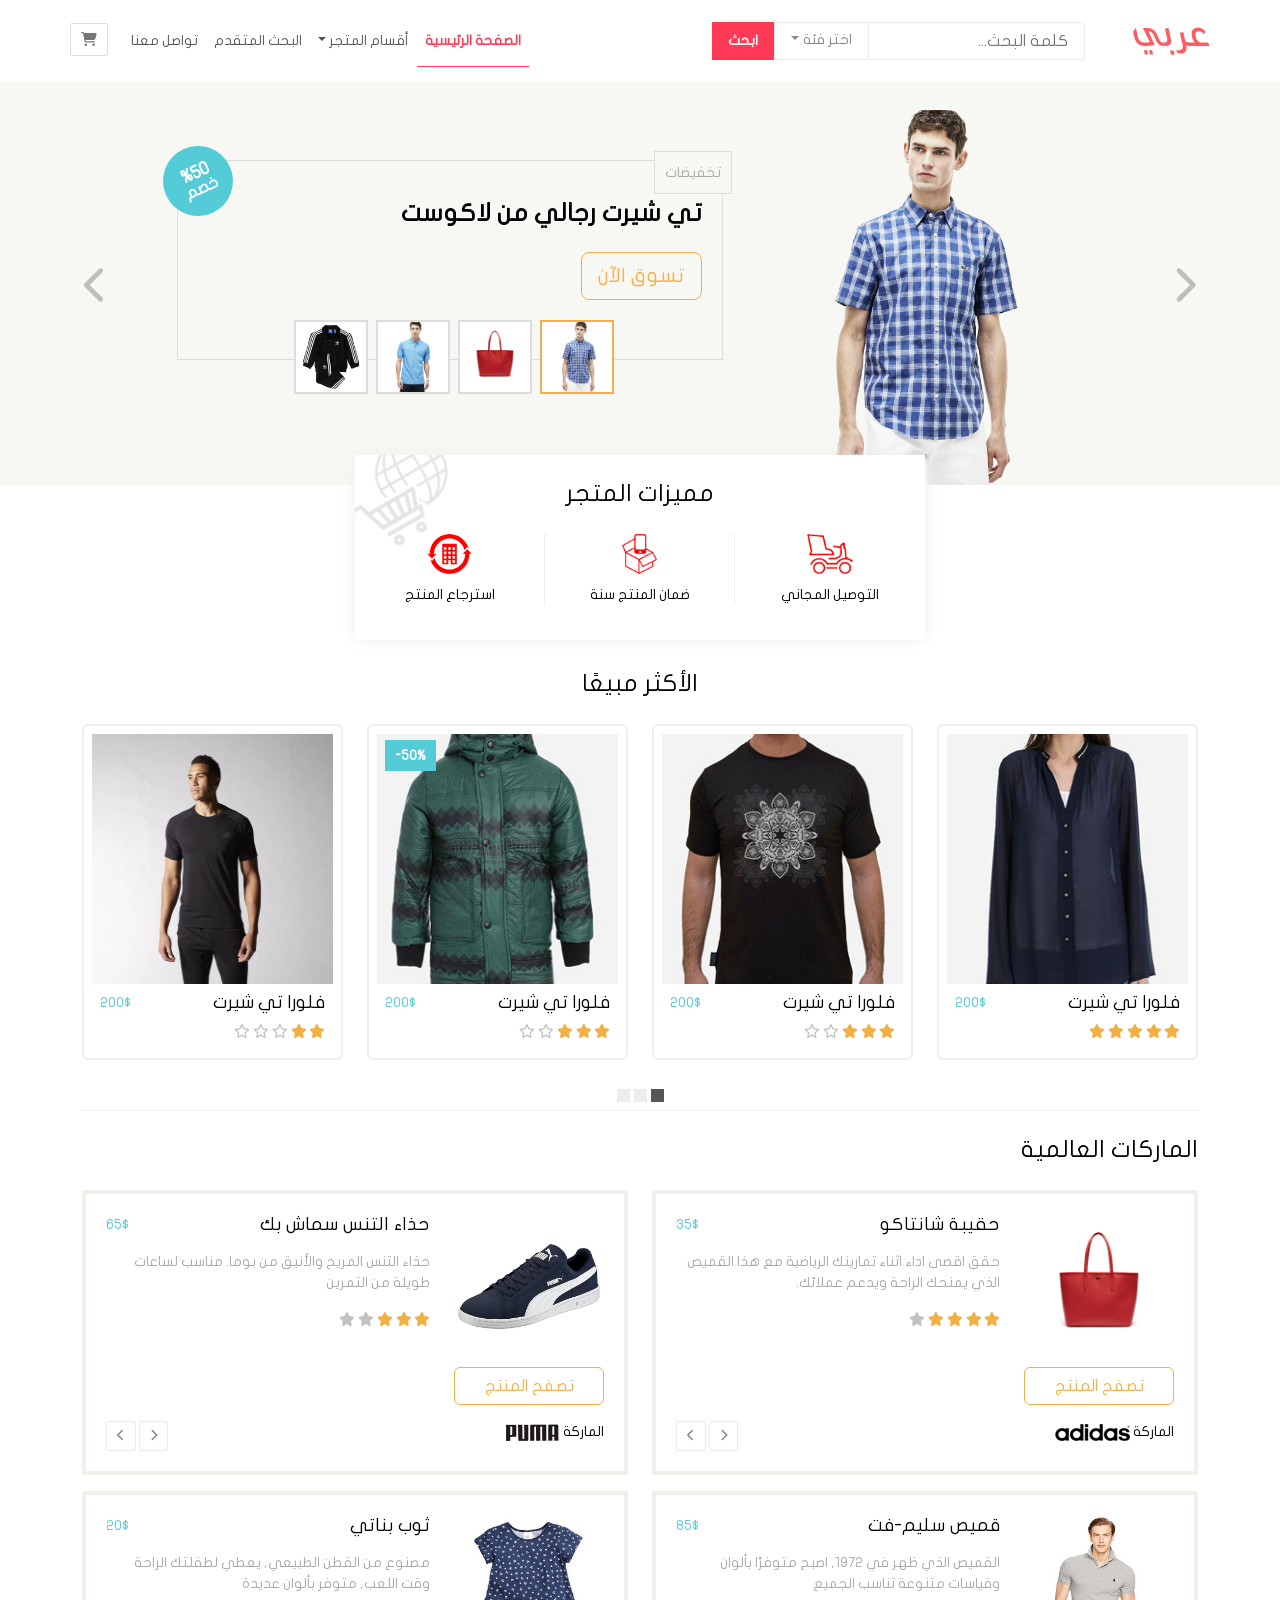
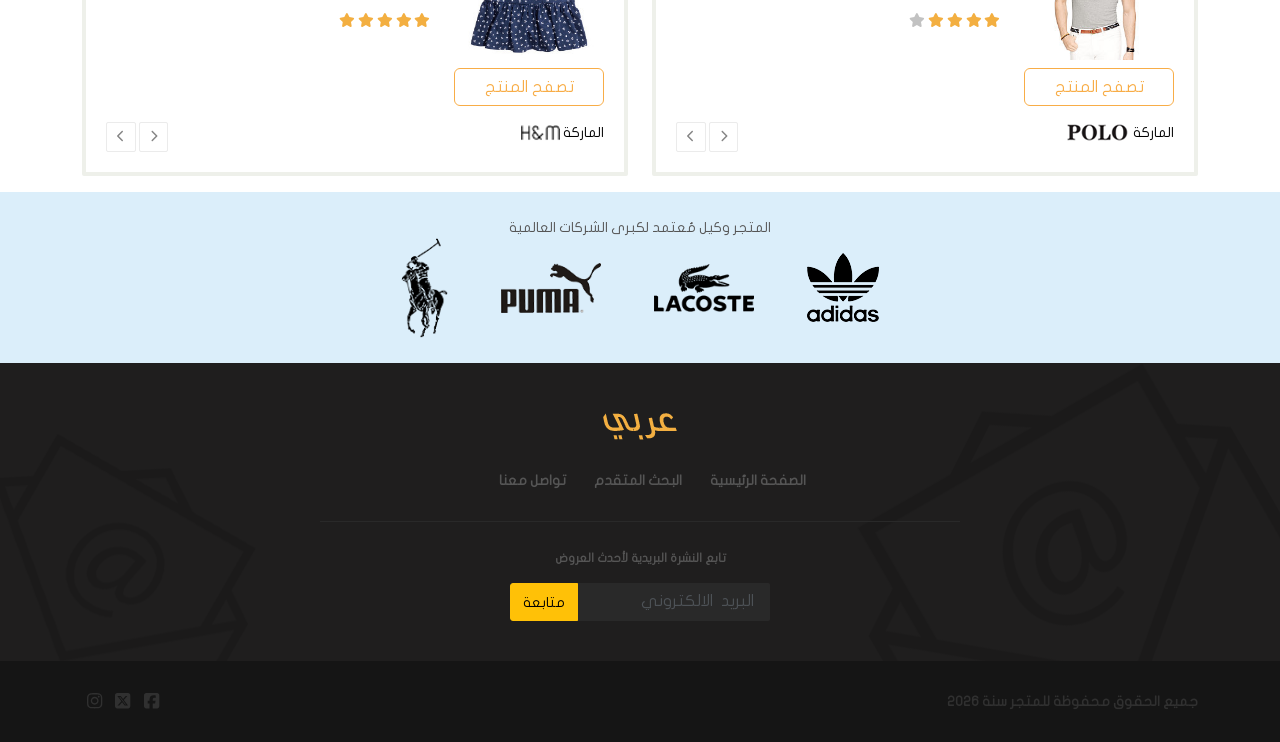
<file: index.html>
<!DOCTYPE html> <html lang="ar" dir="rtl"> <head> <meta charset="UTF-8"/> <meta name="viewport" content="width=device-width,initial-scale=1"/> <title>متجر عربي</title> <script defer src="main.js"></script><link href="css/style.css" rel="stylesheet"></head> <body> <div class="container-fluid"> <div class="row"> <nav class="navbar navbar-expand-lg custom-navbar"> <div class="container px-0"> <div class="navbar-header"> <button class="navbar-toggler btn btn-icon" type="button" data-bs-toggle="collapse" data-bs-target="#navbarCollapse" aria-controls="navbarCollapse" aria-expanded="false" aria-label="Toggle navigation"> <i class="fa-solid fa-bars fa-xl"></i> </button> <a href="./checkout.html" class="btn-icon btn d-lg-none"> <i class="fa-solid fa-cart-shopping"></i> </a> <a href="#" class="me-5"> <img src="./images/logo.png" alt="متجر عربي"/> </a> </div> <form action="" class="d-flex inline-form"> <input type="search" class="form-control custom-form-control" placeholder="كلمة البحث..."/> <div class="dropdown"> <a href="" class="nav-link dropdown-toggle custom-btn categories" role="button" data-bs-toggle="dropdown" aria-expanded="false">اختر فئة</a> <ul class="dropdown-menu custom-dropdown-menu"> <li> <div class="checkbox ms-2"> <label for=""> <input type="checkbox" name="search-category" value="women"/> نسائي </label> </div> </li> <li> <div class="checkbox ms-2"> <label for=""> <input type="checkbox" name="search-category" value="kids"/> أطفال </label> </div> </li> <li> <div class="checkbox ms-2"> <label for=""> <input type="checkbox" name="search-category" value="men"/> رجالي </label> </div> </li> </ul> </div> <button type="submit" class="btn search-btn">ابحث</button> </form> <div class="collapse navbar-collapse" id="navbarCollapse"> <ul class="navbar-nav ms-auto"> <li class="nav-item active"> <a href="#" class="nav-link" aria-current="page">الصفحة الرئيسية</a> </li> <li class="nav-item dropdown"> <a href="#" class="nav-link dropdown-toggle" id="navbarDropdown2" role="button" data-bs-toggle="dropdown" aria-expanded="false">أقسام المتجر</a> <ul class="dropdown-menu custom-dropdown-menu"> <li><a href="#" class="dropdown-item">رجالي</a></li> <li><a href="#" class="dropdown-item">نسائي</a></li> <li><a href="#" class="dropdown-item">أطفال</a></li> </ul> </li> <li class="nav-item"> <a href="./search.html" class="nav-link"> البحث المتقدم </a> </li> <li class="nav-item"> <a href="./contact.html" class="nav-link">تواصل معنا</a> </li> <li class="mt-2"> <a href="./checkout.html" id="btn-shopping-cart" class="btn-icon btn d-none d-lg-block" title="عربة الشراء" data-bs-toggle="tooltip" data-bs-placement="bottom"> <i class="fa-solid fa-cart-shopping"></i> </a> </li> </ul> </div> </div> </nav> </div> <div class="row"> <div id="carousel-featured" class="carousel slide" data-bs-ride="carousel"> <div class="carousel-indicators custom-carousel-indicators d-none d-md-block"> <img src="./images/lacoste_1.png" data-bs-target="#carousel-featured" data-bs-slide-to="0" class="active custom-carousel-indicators-primary" alt="تي شيرت رجالي من لاكوست"/> <img src="./images/lacoste_2.png" data-bs-target="#carousel-featured" data-bs-slide-to="1" class="custom-carousel-indicators-primary" alt="حقيبة شانتاكو نسائية"/> <img src="./images/lacoste_3.png" data-bs-target="#carousel-featured" data-bs-slide-to="2" class="custom-carousel-indicators-primary" alt="تي شيرت بولو"/> <img src="./images/adidas_3.png" data-bs-target="#carousel-featured" data-bs-slide-to="3" class="custom-carousel-indicators-primary" alt="بدلة فايربرد الرياضية"/> </div> <div class="carousel-inner"> <div class="carousel-item active"> <div class="container"> <div class="row"> <div class="col-md-4 offset-lg-1 text-center"> <img src="./images/lacoste_1.png" alt="تي شيرت رجالي من لاكوست"/> </div> <div class="col-md-8 col-lg-6"> <div class="product-details"> <div class="product-category">تخفيضات</div> <h1>تي شيرت رجالي من لاكوست</h1> <div class="sale large"> %50 <span class="fs-6">خصم</span> </div> <a href="product.html" class="btn btn-lg custom-btn-outline-warning mt-3">تسوق الآن</a> </div> </div> </div> </div> </div> <div class="carousel-item"> <div class="container"> <div class="row"> <div class="col-md-4 offset-lg-1 text-center"> <img src="./images/lacoste_2.png" alt="حقيبة شانتاكو نسائية"/> </div> <div class="col-md-8 col-lg-6"> <div class="product-details"> <div class="product-category">نسائي</div> <h1>حقيبة شانتاكو نسائية</h1> <a href="product.html" class="btn btn-lg custom-btn-outline-warning mt-3">تسوق الآن</a> </div> </div> </div> </div> </div> <div class="carousel-item"> <div class="container"> <div class="row"> <div class="col-md-4 offset-lg-1 text-center"> <img src="./images/lacoste_3.png" alt="تي شيرت بولو"/> </div> <div class="col-md-8 col-lg-6"> <div class="product-details"> <div class="product-category">الأكثر مبيعًا</div> <h1>تي شيرت بولو</h1> <a href="product.html" class="btn btn-lg custom-btn-outline-warning mt-3">تسوق الآن</a> </div> </div> </div> </div> </div> <div class="carousel-item"> <div class="container"> <div class="row"> <div class="col-md-4 offset-lg-1 text-center"> <img src="./images/adidas_3.png" alt="بدلة فايربرد الرياضية"/> </div> <div class="col-md-8 col-lg-6"> <div class="product-details"> <div class="product-category">اطفال</div> <h1>بدلة فايربرد الرياضية</h1> <a href="product.html" class="btn btn-lg custom-btn-outline-warning mt-3">تسوق الآن</a> </div> </div> </div> </div> </div> </div> <button class="carousel-control-prev" data-bs-target="#carousel-featured" data-bs-slide="prev"> <i class="fa-solid fa-chevron-right"></i> </button> <button class="carousel-control-next" data-bs-target="#carousel-featured" data-bs-slide="next"> <i class="fa-solid fa-chevron-left"></i> </button> </div> </div> <div class="container"> <div class="row"> <div id="store-features" class="col-lg-6 col-md-8 offset-lg-3 offset-md-2"> <h3 class="text-center heading">مميزات المتجر</h3> <div class="row"> <div class="col-4 text-center feature"> <img src="./images/feature_1.png" alt="مميزات"/> <div>التوصيل المجاني</div> </div> <div class="col-4 text-center feature"> <img src="./images/feature_2.png" alt="مميزات"/> <div>ضمان المنتج سنة</div> </div> <div class="col-4 text-center feature"> <img src="./images/feature_3.png" alt="مميزات"/> <div>استرجاع المنتج</div> </div> </div> </div> </div> </div> <div class="container"> <div class="row"> <h3 class="heading text-center">الأكثر مبيعًا</h3> <div id="carousel-most-sold" class="carousel slide d-none d-md-block" data-bs-ride="carousel"> <ol class="carousel-indicators custom-carousel-indicators2"> <li data-bs-target="#carousel-most-sold" data-bs-slide-to="0" class="active"></li> <li data-bs-target="#carousel-most-sold" data-bs-slide-to="1"></li> <li data-bs-target="#carousel-most-sold" data-bs-slide-to="2"></li> </ol> <div class="carousel-inner"> <div class="carousel-item active"> <div class="row"> <div class="col-lg-3 col-md-4"> <div class="card custom-thumbnail"> <div class="overlay"> <button class="btn add-to-cart-btn"> إضافة الى العربة <i class="fa-solid fa-cart-plus"></i> </button> </div> <img src="./images/most_sold_1.jpg" alt="فلورا تي شيرت"/> <div class="card-body p-2"> <div class="clearfix"> <h4 class="float-start">فلورا تي شيرت</h4> <div class="price float-end">200$</div> </div> <div class="rating"> <i class="fa-solid fa-star active"></i> <i class="fa-solid fa-star active"></i> <i class="fa-solid fa-star active"></i> <i class="fa-solid fa-star active"></i> <i class="fa-solid fa-star active"></i> </div> <button class="btn add-to-cart-btn d-block d-lg-none mx-auto"> إضافة الى العربة <i class="fa-solid fa-cart-plus"></i> </button> </div> </div> </div> <div class="col-lg-3 col-md-4"> <div class="card custom-thumbnail"> <div class="overlay"> <button class="btn add-to-cart-btn"> إضافة الى العربة <i class="fa-solid fa-cart-plus"></i> </button> </div> <img src="./images/most_sold_2.jpg" alt="فلورا تي شيرت"/> <div class="card-body p-2"> <div class="clearfix"> <h4 class="float-start">فلورا تي شيرت</h4> <div class="price float-end">200$</div> </div> <div class="rating"> <i class="fa-solid fa-star active"></i> <i class="fa-solid fa-star active"></i> <i class="fa-solid fa-star active"></i> <i class="fa-regular fa-star"></i> <i class="fa-regular fa-star"></i> </div> <button class="btn add-to-cart-btn d-block d-lg-none mx-auto"> إضافة الى العربة <i class="fa-solid fa-cart-plus"></i> </button> </div> </div> </div> <div class="col-lg-3 col-md-4"> <div class="card custom-thumbnail"> <div class="sale">50%</div> <div class="overlay"> <button class="btn add-to-cart-btn"> إضافة الى العربة <i class="fa-solid fa-cart-plus"></i> </button> </div> <img src="./images/most_sold_3.jpg" alt="فلورا تي شيرت"/> <div class="card-body p-2"> <div class="clearfix"> <h4 class="float-start">فلورا تي شيرت</h4> <div class="price float-end">200$</div> </div> <div class="rating"> <i class="fa-solid fa-star active"></i> <i class="fa-solid fa-star active"></i> <i class="fa-solid fa-star active"></i> <i class="fa-regular fa-star"></i> <i class="fa-regular fa-star"></i> </div> <button class="btn add-to-cart-btn d-block d-lg-none mx-auto"> إضافة الى العربة <i class="fa-solid fa-cart-plus"></i> </button> </div> </div> </div> <div class="col-lg-3 col-md-4 d-none d-lg-block"> <div class="card custom-thumbnail"> <div class="overlay"> <button class="btn add-to-cart-btn"> إضافة الى العربة <i class="fa-solid fa-cart-plus"></i> </button> </div> <img src="./images/adidas_4.jpg" alt="فلورا تي شيرت"/> <div class="card-body p-2"> <div class="clearfix"> <h4 class="float-start">فلورا تي شيرت</h4> <div class="price float-end">200$</div> </div> <div class="rating"> <i class="fa-solid fa-star active"></i> <i class="fa-solid fa-star active"></i> <i class="fa-regular fa-star"></i> <i class="fa-regular fa-star"></i> <i class="fa-regular fa-star"></i> </div> <button class="btn add-to-cart-btn d-block d-lg-none mx-auto"> إضافة الى العربة <i class="fa-solid fa-cart-plus"></i> </button> </div> </div> </div> </div> </div> <div class="carousel-item"> <div class="row"> <div class="col-lg-3 col-md-4"> <div class="card custom-thumbnail"> <div class="overlay"> <button class="btn add-to-cart-btn"> إضافة الى العربة <i class="fa-solid fa-cart-plus"></i> </button> </div> <img src="./images/adidas_4.jpg" alt="فلورا تي شيرت"/> <div class="card-body p-2"> <div class="clearfix"> <h4 class="float-start">تي شيرت التيميت</h4> <div class="price float-end">200$</div> </div> <div class="rating"> <i class="fa-solid fa-star active"></i> <i class="fa-solid fa-star active"></i> <i class="fa-solid fa-star active"></i> <i class="fa-regular fa-star"></i> <i class="fa-regular fa-star"></i> </div> <button class="btn add-to-cart-btn d-block d-lg-none mx-auto"> إضافة الى العربة <i class="fa-solid fa-cart-plus"></i> </button> </div> </div> </div> <div class="col-lg-3 col-md-4"> <div class="card custom-thumbnail"> <div class="overlay"> <button class="btn add-to-cart-btn"> إضافة الى العربة <i class="fa-solid fa-cart-plus"></i> </button> </div> <img src="./images/lacoste_1.jpg" alt="فلورا تي شيرت"/> <div class="card-body p-2"> <div class="clearfix"> <h4 class="float-start">تي شيرت رجالي</h4> <div class="price float-end">50$</div> </div> <div class="rating"> <i class="fa-solid fa-star active"></i> <i class="fa-solid fa-star active"></i> <i class="fa-solid fa-star active"></i> <i class="fa-solid fa-star active"></i> <i class="fa-regular fa-star"></i> </div> <button class="btn add-to-cart-btn d-block d-lg-none mx-auto"> إضافة الى العربة <i class="fa-solid fa-cart-plus"></i> </button> </div> </div> </div> <div class="col-lg-3 col-md-4"> <div class="card custom-thumbnail"> <div class="overlay"> <button class="btn add-to-cart-btn"> إضافة الى العربة <i class="fa-solid fa-cart-plus"></i> </button> </div> <img src="./images/hm_2.jpg" alt="فلورا تي شيرت"/> <div class="card-body p-2"> <div class="clearfix"> <h4 class="float-start">ثوب بناتي</h4> <div class="price float-end">20$</div> </div> <div class="rating"> <i class="fa-solid fa-star active"></i> <i class="fa-regular fa-star"></i> <i class="fa-regular fa-star"></i> <i class="fa-regular fa-star"></i> <i class="fa-regular fa-star"></i> </div> <button class="btn add-to-cart-btn d-block d-lg-none mx-auto"> إضافة الى العربة <i class="fa-solid fa-cart-plus"></i> </button> </div> </div> </div> <div class="col-lg-3 col-md-4 d-none d-lg-block"> <div class="card custom-thumbnail"> <div class="overlay"> <button class="btn add-to-cart-btn"> إضافة الى العربة <i class="fa-solid fa-cart-plus"></i> </button> </div> <img src="./images/puma_1.jpg" alt="فلورا تي شيرت"/> <div class="card-body p-2"> <div class="clearfix"> <h4 class="float-start">حذاء سويدي الرياضي</h4> <div class="price float-end">75$</div> </div> <div class="rating"> <i class="fa-regular fa-star"></i> <i class="fa-regular fa-star"></i> <i class="fa-regular fa-star"></i> <i class="fa-regular fa-star"></i> <i class="fa-regular fa-star"></i> </div> <button class="btn add-to-cart-btn d-block d-lg-none mx-auto"> إضافة الى العربة <i class="fa-solid fa-cart-plus"></i> </button> </div> </div> </div> </div> </div> <div class="carousel-item"> <div class="row"> <div class="col-lg-3 col-md-4"> <div class="card custom-thumbnail"> <div class="overlay"> <button class="btn add-to-cart-btn"> إضافة الى العربة <i class="fa-solid fa-cart-plus"></i> </button> </div> <img src="./images/polo_2.jpg" alt="قميص سترتش فت"/> <div class="card-body p-2"> <div class="clearfix"> <h4 class="float-start">قميص سترتش فت</h4> <div class="price float-end">100$</div> </div> <div class="rating"> <i class="fa-solid fa-star active"></i> <i class="fa-solid fa-star active"></i> <i class="fa-solid fa-star active"></i> <i class="fa-regular fa-star"></i> <i class="fa-regular fa-star"></i> </div> <button class="btn add-to-cart-btn d-block d-lg-none mx-auto"> إضافة الى العربة <i class="fa-solid fa-cart-plus"></i> </button> </div> </div> </div> <div class="col-lg-3 col-md-4"> <div class="card custom-thumbnail"> <div class="overlay"> <button class="btn add-to-cart-btn"> إضافة الى العربة <i class="fa-solid fa-cart-plus"></i> </button> </div> <img src="./images/adidas_2.jpg" alt="حذاء ببور بوست"/> <div class="card-body p-2"> <div class="clearfix"> <h4 class="float-start">حذاء ببور بوست</h4> <div class="price float-end">150$</div> </div> <div class="rating"> <i class="fa-solid fa-star active"></i> <i class="fa-solid fa-star active"></i> <i class="fa-solid fa-star active"></i> <i class="fa-regular fa-star"></i> <i class="fa-regular fa-star"></i> </div> <button class="btn add-to-cart-btn d-block d-lg-none mx-auto"> إضافة الى العربة <i class="fa-solid fa-cart-plus"></i> </button> </div> </div> </div> <div class="col-lg-3 col-md-4"> <div class="card custom-thumbnail"> <div class="overlay"> <button class="btn add-to-cart-btn"> إضافة الى العربة <i class="fa-solid fa-cart-plus"></i> </button> </div> <img src="./images/polo_1.jpg" alt="قميص سليم-فت"/> <div class="card-body p-2"> <div class="clearfix"> <h4 class="float-start">قميص سليم-فت</h4> <div class="price float-end">85$</div> </div> <div class="rating"> <i class="fa-solid fa-star active"></i> <i class="fa-solid fa-star active"></i> <i class="fa-solid fa-star active"></i> <i class="fa-regular fa-star"></i> <i class="fa-regular fa-star"></i> </div> <button class="btn add-to-cart-btn d-block d-lg-none mx-auto"> إضافة الى العربة <i class="fa-solid fa-cart-plus"></i> </button> </div> </div> </div> <div class="col-lg-3 col-md-4 d-none d-lg-block"> <div class="card custom-thumbnail"> <div class="sale">50%</div> <div class="overlay"> <button class="btn add-to-cart-btn"> إضافة الى العربة <i class="fa-solid fa-cart-plus"></i> </button> </div> <img src="./images/lacoste_2.jpg" alt="حقيبة شانتاكو"/> <div class="card-body p-2"> <div class="clearfix"> <h4 class="float-start">حقيبة شانتاكو</h4> <div class="price float-end">200$</div> </div> <div class="rating"> <i class="fa-solid fa-star active"></i> <i class="fa-solid fa-star active"></i> <i class="fa-solid fa-star active"></i> <i class="fa-regular fa-star"></i> <i class="fa-regular fa-star"></i> </div> <button class="btn add-to-cart-btn d-block d-lg-none mx-auto"> إضافة الى العربة <i class="fa-solid fa-cart-plus"></i> </button> </div> </div> </div> </div> </div> </div> </div> <div id="carousel-most-sold-alternative" class="carousel slide d-md-none d-block" data-bs-ride="carousel"> <div class="carousel-inner"> <div class="carousel-item active"> <div class="card custom-thumbnail"> <div class="overlay"> <button class="btn add-to-cart-btn"> إضافة الى العربة <i class="fa-solid fa-cart-plus"></i> </button> </div> <img src="./images/most_sold_2.jpg" alt="فلورا تي شيرت"/> <div class="card-body p-2"> <div class="clearfix"> <h4 class="float-start">فلورا تي شيرت</h4> <div class="price float-end">200$</div> </div> <div class="rating"> <i class="fa-solid fa-star active"></i> <i class="fa-solid fa-star active"></i> <i class="fa-solid fa-star active"></i> <i class="fa-regular fa-star"></i> <i class="fa-regular fa-star"></i> </div> <button class="btn add-to-cart-btn d-block d-lg-none mx-auto"> إضافة الى العربة <i class="fa-solid fa-cart-plus"></i> </button> </div> </div> </div> <div class="carousel-item"> <div class="row"> <div class="col-lg-3 col-md-4"> <div class="card custom-thumbnail"> <div class="overlay"> <button class="btn add-to-cart-btn"> إضافة الى العربة <i class="fa-solid fa-cart-plus"></i> </button> </div> <img src="./images/adidas_4.jpg" alt="فلورا تي شيرت"/> <div class="card-body p-2"> <div class="clearfix"> <h4 class="float-start">تي شيرت التيميت</h4> <div class="price float-end">200$</div> </div> <div class="rating"> <i class="fa-solid fa-star active"></i> <i class="fa-solid fa-star active"></i> <i class="fa-solid fa-star active"></i> <i class="fa-regular fa-star"></i> <i class="fa-regular fa-star"></i> </div> <button class="btn add-to-cart-btn d-block d-lg-none mx-auto"> إضافة الى العربة <i class="fa-solid fa-cart-plus"></i> </button> </div> </div> </div> </div> </div> <div class="carousel-item"> <div class="row"> <div class="col-lg-3 col-md-4"> <div class="card custom-thumbnail"> <div class="overlay"> <button class="btn add-to-cart-btn"> إضافة الى العربة <i class="fa-solid fa-cart-plus"></i> </button> </div> <img src="./images/polo_2.jpg" alt="قميص سترتش فت"/> <div class="card-body p-2"> <div class="clearfix"> <h4 class="float-start">قميص سترتش فت</h4> <div class="price float-end">100$</div> </div> <div class="rating"> <i class="fa-solid fa-star active"></i> <i class="fa-solid fa-star active"></i> <i class="fa-solid fa-star active"></i> <i class="fa-regular fa-star"></i> <i class="fa-regular fa-star"></i> </div> <button class="btn add-to-cart-btn d-block d-lg-none mx-auto"> إضافة الى العربة <i class="fa-solid fa-cart-plus"></i> </button> </div> </div> </div> </div> </div> </div> <div class="text-center"> <button class="btn arrow-btn" data-bs-target="#carousel-most-sold-alternative" data-bs-slide="prev"> <i class="fa-solid fa-chevron-right"></i> </button> <button class="btn arrow-btn" data-bs-target="#carousel-most-sold-alternative" data-bs-slide="next"> <i class="fa-solid fa-chevron-left"></i> </button> </div> </div> </div> </div> <div id="row-brands"> <div class="container"> <h3 class="heading">الماركات العالمية</h3> <div class="row"> <div class="col-md-6 mb-3"> <div class="panel"> <div id="carousel-brand-adidas" class="carousel slide" data-bs-ride="carousel"> <div class="carousel-inner"> <div class="carousel-item active"> <div class="row"> <div class="col-lg-4 text-center"> <img src="./images/lacoste_2.jpg" alt="lacoste" class="w-100 mb-2" height="145"/> <a href="product.html" class="btn custom-btn-outline-warning d-none d-lg-block"> تصفح المنتج </a> </div> <div class="col-lg-8"> <div class="clearfix"> <h4 class="float-start">حقيبة شانتاكو</h4> <div class="float-end">35$</div> </div> <p class="custom-text-muted"> حقق اقصى اداء اثناء تمارينك الرياضية مع هذا القميص الذي يمنحك الراحة ويدعم عملائك. </p> <div class="rating"> <i class="fa-solid fa-star active"></i> <i class="fa-solid fa-star active"></i> <i class="fa-solid fa-star active"></i> <i class="fa-solid fa-star active"></i> <i class="fa-solid fa-star"></i> </div> <div class="d-lg-none"> <a href="product.html" class="btn mt-3 custom-btn-outline-warning w-100"> تصفح المنتج </a> </div> </div> </div> </div> <div class="carousel-item"> <div class="row"> <div class="col-lg-4 text-center"> <img src="./images/hm_2.jpg" alt="lacoste" class="w-100 mb-2" height="145"/> <a href="product.html" class="btn custom-btn-outline-warning d-none d-lg-block"> تصفح المنتج </a> </div> <div class="col-lg-8"> <div class="clearfix"> <h4 class="float-start">ثوب بناتي</h4> <div class="float-end">20$</div> </div> <p class="custom-text-muted"> مصنوع من القطن الطبيعي, يعطي لطفلتك الراحة وقت اللعب, متوفر بألوان عديدة </p> <div class="rating"> <i class="fa-solid fa-star active"></i> <i class="fa-solid fa-star active"></i> <i class="fa-solid fa-star active"></i> <i class="fa-solid fa-star active"></i> <i class="fa-solid fa-star active"></i> </div> <div class="d-lg-none"> <a href="product.html" class="btn mt-3 custom-btn-outline-warning w-100"> تصفح المنتج </a> </div> </div> </div> </div> </div> <div class="mt-3"> <div class="clearfix"> <div class="float-start"> <div class="d-inline">الماركة</div> <img src="./images/adidas_small.png" alt="adidas"/> </div> <div class="float-end"> <button class="btn arrow-btn" data-bs-target="#carousel-brand-adidas" data-bs-slide="prev"> <i class="fa-solid fa-chevron-right"></i> </button> <button class="btn arrow-btn" data-bs-target="#carousel-brand-adidas" data-bs-slide="next"> <i class="fa-solid fa-chevron-left"></i> </button> </div> </div> </div> </div> </div> </div> <div class="col-md-6 mb-3"> <div class="panel"> <div id="carousel-brand-adidas2" class="carousel slide" data-bs-ride="carousel"> <div class="carousel-inner"> <div class="carousel-item active"> <div class="row"> <div class="col-lg-4 text-center"> <img src="./images/puma_2.jpg" alt="lacoste" class="w-100 mb-2" height="145"/> <a href="product.html" class="btn custom-btn-outline-warning d-none d-lg-block"> تصفح المنتج </a> </div> <div class="col-lg-8"> <div class="clearfix"> <h4 class="float-start">حذاء التنس سماش بك</h4> <div class="float-end">65$</div> </div> <p class="custom-text-muted"> حذاء التنس المريح والأنيق من بوما. مناسب لساعات طويلة من التمرين </p> <div class="rating"> <i class="fa-solid fa-star active"></i> <i class="fa-solid fa-star active"></i> <i class="fa-solid fa-star active"></i> <i class="fa-solid fa-star"></i> <i class="fa-solid fa-star"></i> </div> <div class="d-lg-none"> <a href="product.html" class="btn mt-3 custom-btn-outline-warning w-100"> تصفح المنتج </a> </div> </div> </div> </div> <div class="carousel-item"> <div class="row"> <div class="col-lg-4 text-center"> <img src="./images/lacoste_2.jpg" alt="lacoste" class="w-100 mb-2" height="145"/> <a href="product.html" class="btn custom-btn-outline-warning d-none d-lg-block"> تصفح المنتج </a> </div> <div class="col-lg-8"> <div class="clearfix"> <h4 class="float-start">حقيبة شانتاكو</h4> <div class="float-end">35$</div> </div> <p class="custom-text-muted"> حقق اقصى اداء اثناء تمارينك الرياضية مع هذا القميص الذي يمنحك الراحة ويدعم عملائك. </p> <div class="rating"> <i class="fa-solid fa-star active"></i> <i class="fa-solid fa-star active"></i> <i class="fa-solid fa-star active"></i> <i class="fa-solid fa-star active"></i> <i class="fa-solid fa-star"></i> </div> <div class="d-lg-none"> <a href="product.html" class="btn mt-3 custom-btn-outline-warning w-100"> تصفح المنتج </a> </div> </div> </div> </div> </div> <div class="mt-3"> <div class="clearfix"> <div class="float-start"> <div class="d-inline">الماركة</div> <img src="./images/puma_small.png" alt="adidas"/> </div> <div class="float-end"> <button class="btn arrow-btn" data-bs-target="#carousel-brand-adidas2" data-bs-slide="prev"> <i class="fa-solid fa-chevron-right"></i> </button> <button class="btn arrow-btn" data-bs-target="#carousel-brand-adidas2" data-bs-slide="next"> <i class="fa-solid fa-chevron-left"></i> </button> </div> </div> </div> </div> </div> </div> <div class="col-md-6 mb-3"> <div class="panel"> <div id="carousel-brand-adidas3" class="carousel slide" data-bs-ride="carousel"> <div class="carousel-inner"> <div class="carousel-item active"> <div class="row"> <div class="col-lg-4 text-center"> <img src="./images/polo_1.jpg" alt="lacoste" class="w-100 mb-2" height="145"/> <a href="product.html" class="btn custom-btn-outline-warning d-none d-lg-block"> تصفح المنتج </a> </div> <div class="col-lg-8"> <div class="clearfix"> <h4 class="float-start">قميص سليم-فت</h4> <div class="float-end">85$</div> </div> <p class="custom-text-muted"> القميص الذي ظهر في 1972, اصبح متوفرًا بألوان وقياسات متنوعة تناسب الجميع </p> <div class="rating"> <i class="fa-solid fa-star active"></i> <i class="fa-solid fa-star active"></i> <i class="fa-solid fa-star active"></i> <i class="fa-solid fa-star active"></i> <i class="fa-solid fa-star"></i> </div> <div class="d-lg-none"> <a href="product.html" class="btn mt-3 custom-btn-outline-warning w-100"> تصفح المنتج </a> </div> </div> </div> </div> <div class="carousel-item"> <div class="row"> <div class="col-lg-4 text-center"> <img src="./images/puma_2.jpg" alt="lacoste" class="w-100 mb-2" height="145"/> <a href="product.html" class="btn custom-btn-outline-warning d-none d-lg-block"> تصفح المنتج </a> </div> <div class="col-lg-8"> <div class="clearfix"> <h4 class="float-start">حذاء التنس سماش بك</h4> <div class="float-end">65$</div> </div> <p class="custom-text-muted"> حذاء التنس المريح والأنيق من بوما. مناسب لساعات طويلة من التمرين </p> <div class="rating"> <i class="fa-solid fa-star active"></i> <i class="fa-solid fa-star active"></i> <i class="fa-solid fa-star active"></i> <i class="fa-solid fa-star"></i> <i class="fa-solid fa-star"></i> </div> <div class="d-lg-none"> <a href="product.html" class="btn mt-3 custom-btn-outline-warning w-100"> تصفح المنتج </a> </div> </div> </div> </div> </div> <div class="mt-3"> <div class="clearfix"> <div class="float-start"> <div class="d-inline">الماركة</div> <img src="./images/polo_small.png" alt="adidas"/> </div> <div class="float-end"> <button class="btn arrow-btn" data-bs-target="#carousel-brand-adidas3" data-bs-slide="prev"> <i class="fa-solid fa-chevron-right"></i> </button> <button class="btn arrow-btn" data-bs-target="#carousel-brand-adidas3" data-bs-slide="next"> <i class="fa-solid fa-chevron-left"></i> </button> </div> </div> </div> </div> </div> </div> <div class="col-md-6 mb-3"> <div class="panel"> <div id="carousel-brand-adidas4" class="carousel slide" data-bs-ride="carousel"> <div class="carousel-inner"> <div class="carousel-item active"> <div class="row"> <div class="col-lg-4 text-center"> <img src="./images/hm_2.jpg" alt="lacoste" class="w-100 mb-2" height="145"/> <a href="product.html" class="btn custom-btn-outline-warning d-none d-lg-block"> تصفح المنتج </a> </div> <div class="col-lg-8"> <div class="clearfix"> <h4 class="float-start">ثوب بناتي</h4> <div class="float-end">20$</div> </div> <p class="custom-text-muted"> مصنوع من القطن الطبيعي, يعطي لطفلتك الراحة وقت اللعب, متوفر بألوان عديدة </p> <div class="rating"> <i class="fa-solid fa-star active"></i> <i class="fa-solid fa-star active"></i> <i class="fa-solid fa-star active"></i> <i class="fa-solid fa-star active"></i> <i class="fa-solid fa-star active"></i> </div> <div class="d-lg-none"> <a href="product.html" class="btn mt-3 custom-btn-outline-warning w-100"> تصفح المنتج </a> </div> </div> </div> </div> <div class="carousel-item"> <div class="row"> <div class="col-lg-4 text-center"> <img src="./images/adidas_1.jpg" alt="lacoste" class="w-100 mb-2" height="145"/> <a href="product.html" class="btn custom-btn-outline-warning d-none d-lg-block"> تصفح المنتج </a> </div> <div class="col-lg-8"> <div class="clearfix"> <h4 class="float-start">قميص تك فت بيز</h4> <div class="float-end">35$</div> </div> <p class="custom-text-muted"> حقق اقصى اداء اثناء تمارينك الرياضية مع هذا القميص الذي يمنحك الراحة ويدعم عملائك. </p> <div class="rating"> <i class="fa-solid fa-star active"></i> <i class="fa-solid fa-star active"></i> <i class="fa-solid fa-star active"></i> <i class="fa-solid fa-star active"></i> <i class="fa-solid fa-star"></i> </div> <div class="d-lg-none"> <a href="product.html" class="btn mt-3 custom-btn-outline-warning w-100"> تصفح المنتج </a> </div> </div> </div> </div> </div> <div class="mt-3"> <div class="clearfix"> <div class="float-start"> <div class="d-inline">الماركة</div> <img src="./images/hm_small.png" alt="adidas"/> </div> <div class="float-end"> <button class="btn arrow-btn" data-bs-target="#carousel-brand-adidas4" data-bs-slide="prev"> <i class="fa-solid fa-chevron-right"></i> </button> <button class="btn arrow-btn" data-bs-target="#carousel-brand-adidas4" data-bs-slide="next"> <i class="fa-solid fa-chevron-left"></i> </button> </div> </div> </div> </div> </div> </div> </div> </div> </div> <footer class="row"> <div id="brand-logos" class="text-center"> <span>المتجر وكيل مُعتمد لكبرى الشركات العالمية</span> <div class="img-container"> <img src="./images/adidas.png" alt="adidas"/> <img src="./images/lacoste.png" alt="lacoste"/> <img src="./images/puma.png" alt="puma"/> <img src="./images/polo.png" alt="polo"/> </div> </div> <div id="footer-nav" class="text-center"> <div class="footer-logo"> <a href="./"> <img src="./images/logo_footer.png" alt="logo"/> </a> </div> <div class="footer-nav-links d-none d-md-block"> <a href="./index.html">الصفحة الرئيسية</a> <a href="./search.html">البحث المتقدم</a> <a href="./contact.html">تواصل معنا</a> </div> <div class="newsletter col-md-6 offset-md-3 d-flex align-items-center justify-content-center"> <form> <label for="footer-input">تابع النشرة البريدية لأحدث العروض</label> <br/> <div class="input-group"> <input type="email" name="email" id="footer-input" class="form-control custom-form-control" placeholder="البريد  الالكتروني"/> <button type="submit" class="btn btn-warning">متابعة</button> </div> </form> </div> </div> <div id="footer-copyright-social"> <div class="container"> <div class="clearfix"> <div id="copyright" class="float-start"></div> <div id="social-icons" class="float-end"> <a href="https://www.facebook.com"> <i class="fa-brands fa-square-facebook fa-lg"></i> </a> <a href="https://www.x.com"> <i class="fa-brands fa-square-x-twitter fa-lg"></i> </a> <a href="https://www.instagram.com"> <i class="fa-brands fa-instagram fa-lg"></i> </a> </div> </div> </div> </div> </footer> </div> </body> </html>
</file>
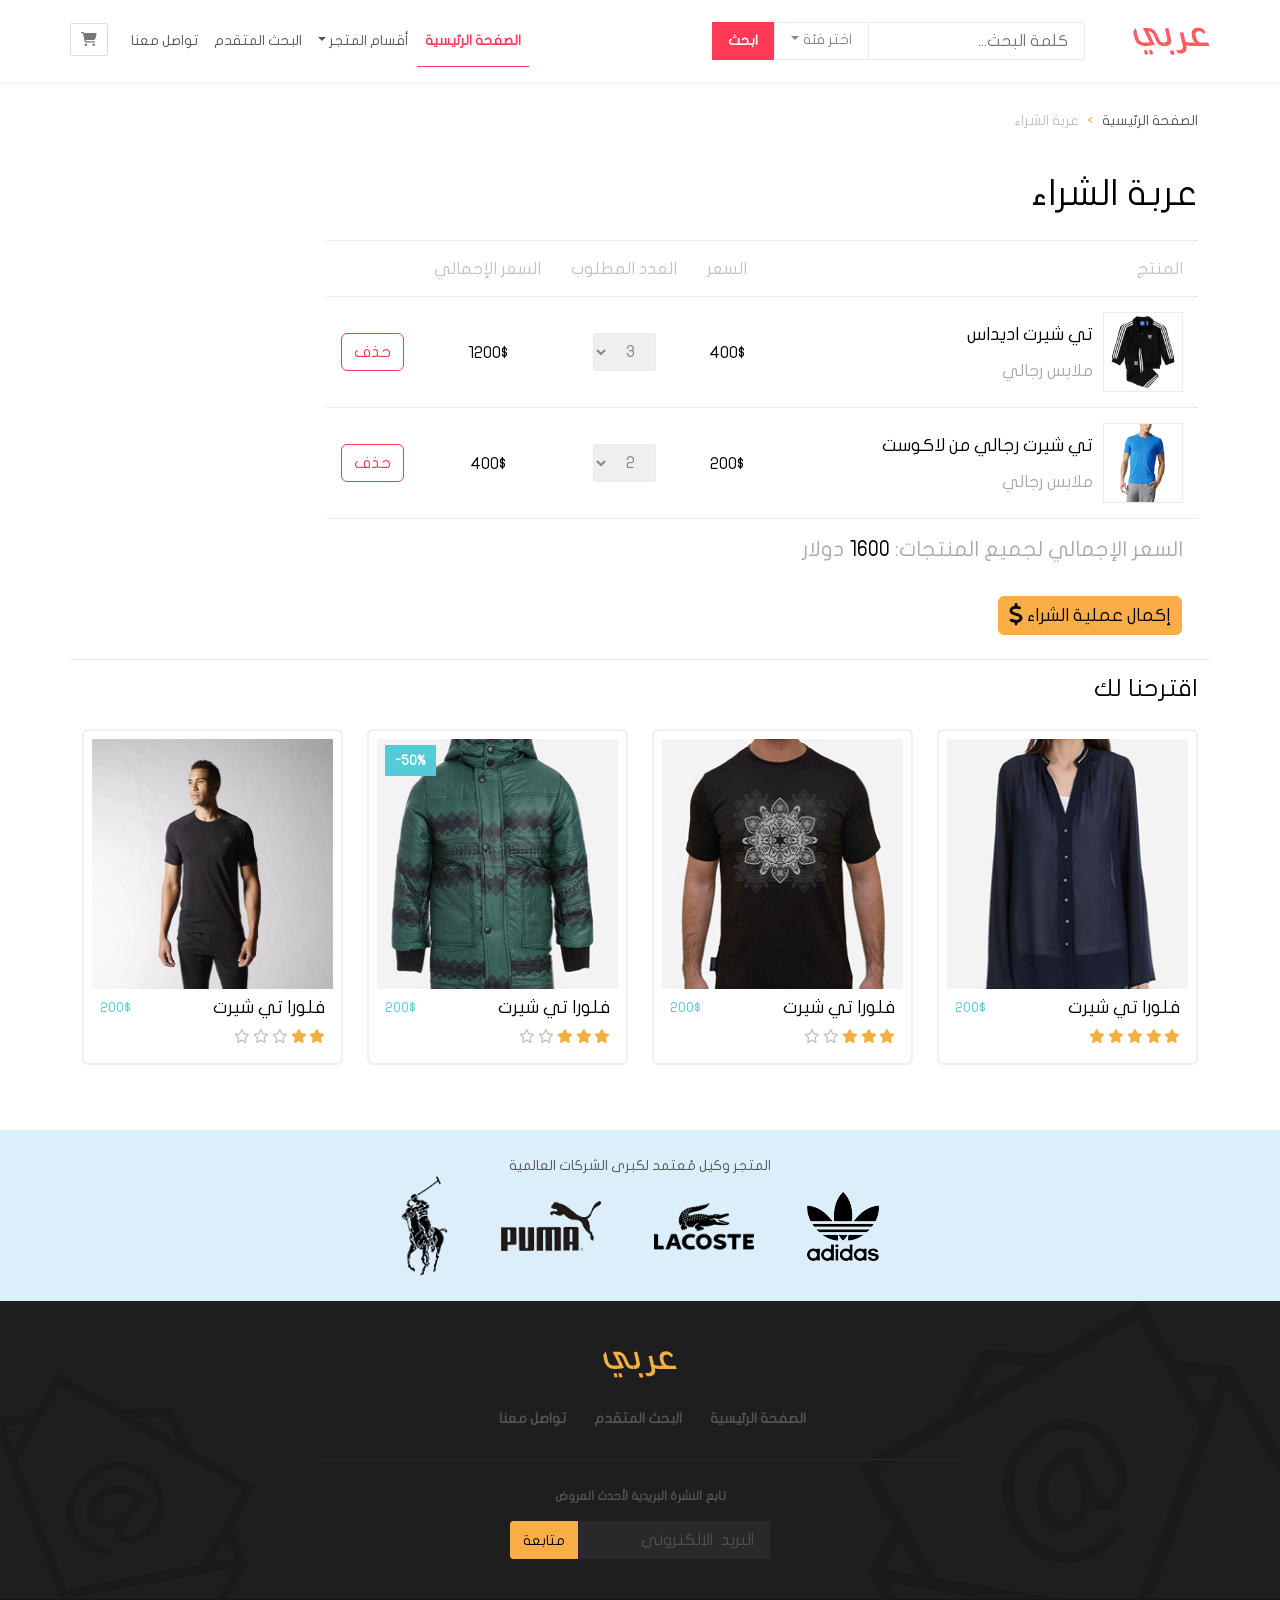
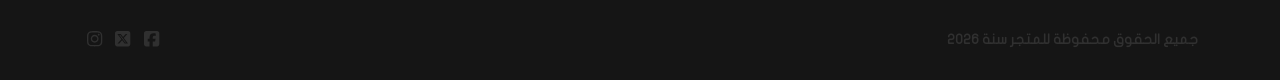
<file: checkout.html>
<!DOCTYPE html> <html lang="ar" dir="rtl"> <head> <meta charset="UTF-8"/> <meta name="viewport" content="width=device-width,initial-scale=1"/> <title>عربة الشراء</title> <script defer src="main.js"></script><link href="css/style.css" rel="stylesheet"></head> <body> <div class="container-fluid"> <div class="row"> <nav class="navbar navbar-expand-lg custom-navbar"> <div class="container px-0"> <div class="navbar-header"> <button class="navbar-toggler btn btn-icon" type="button" data-bs-toggle="collapse" data-bs-target="#navbarCollapse" aria-controls="navbarCollapse" aria-expanded="false" aria-label="Toggle navigation"> <i class="fa-solid fa-bars fa-xl"></i> </button> <a href="./checkout.html" class="btn-icon btn d-lg-none"> <i class="fa-solid fa-cart-shopping"></i> </a> <a href="#" class="me-5"> <img src="./images/logo.png" alt="متجر عربي"/> </a> </div> <form action="" class="d-flex inline-form"> <input type="search" class="form-control custom-form-control" placeholder="كلمة البحث..."/> <div class="dropdown"> <a href="" class="nav-link dropdown-toggle custom-btn categories" role="button" data-bs-toggle="dropdown" aria-expanded="false">اختر فئة</a> <ul class="dropdown-menu custom-dropdown-menu"> <li> <div class="checkbox ms-2"> <label for=""> <input type="checkbox" name="search-category" value="women"/> نسائي </label> </div> </li> <li> <div class="checkbox ms-2"> <label for=""> <input type="checkbox" name="search-category" value="kids"/> أطفال </label> </div> </li> <li> <div class="checkbox ms-2"> <label for=""> <input type="checkbox" name="search-category" value="men"/> رجالي </label> </div> </li> </ul> </div> <button type="submit" class="btn search-btn">ابحث</button> </form> <div class="collapse navbar-collapse" id="navbarCollapse"> <ul class="navbar-nav ms-auto"> <li class="nav-item active"> <a href="#" class="nav-link" aria-current="page">الصفحة الرئيسية</a> </li> <li class="nav-item dropdown"> <a href="#" class="nav-link dropdown-toggle" id="navbarDropdown2" role="button" data-bs-toggle="dropdown" aria-expanded="false">أقسام المتجر</a> <ul class="dropdown-menu custom-dropdown-menu"> <li><a href="#" class="dropdown-item">رجالي</a></li> <li><a href="#" class="dropdown-item">نسائي</a></li> <li><a href="#" class="dropdown-item">أطفال</a></li> </ul> </li> <li class="nav-item"> <a href="./search.html" class="nav-link"> البحث المتقدم </a> </li> <li class="nav-item"> <a href="./contact.html" class="nav-link">تواصل معنا</a> </li> <li class="mt-2"> <a href="./checkout.html" id="btn-shopping-cart" class="btn-icon btn d-none d-lg-block" title="عربة الشراء" data-bs-toggle="tooltip" data-bs-placement="bottom"> <i class="fa-solid fa-cart-shopping"></i> </a> </li> </ul> </div> </div> </nav> </div> <div class="container"> <div class="container"> <div class="row" aria-label="breadcrumb" style="--bs-breadcrumb-divider:'>'"> <ol class="breadcrumb custom-breadcrumb"> <li class="breadcrumb-item"> <a href="./index.html">الصفحة الرئيسية</a> </li> <li class="breadcrumb-item active">عربة الشراء</li> </ol> </div> </div> <div class="borders-between"> <div class="row"> <h1 class="heading custom-heading">عربة الشراء</h1> <form action="./payment.html" id="form-checkout"> <table class="custom-table"> <thead> <tr> <th>المنتج</th> <th>السعر</th> <th>العدد المطلوب</th> <th class="hide-on-small">السعر الإجمالي</th> <th></th> </tr> </thead> <tbody> <tr data-product-info data-product-price="400"> <td> <div class="custom-media d-flex"> <img src="./images/adidas_3.png" alt="adidas" class="d-none d-md-block"/> <div> <h4>تي شيرت اديداس</h4> <div class="custom-text-muted">ملابس رجالي</div> </div> </div> </td> <td>400$</td> <td> <select name="product1" class="custom-form-control qunatity" data-product-quantity> <option value="1">1</option> <option value="2">2</option> <option value="3" selected="selected">3</option> </select> </td> <td class="total-price-for-product hide-on-small">1200$</td> <td> <button class="btn custom-btn-outline-danger" data-remove-from-card> <i class="fa-regular fa-trash-can d-block d-md-none"></i> <span class="d-none d-md-block">حذف</span> </button> </td> </tr> <tr data-product-info data-product-price="200"> <td> <div class="custom-media d-flex"> <img src="./images/adidas_1.png" alt="adidas" class="d-none d-md-block"/> <div> <h4>تي شيرت رجالي من لاكوست</h4> <div class="custom-text-muted">ملابس رجالي</div> </div> </div> </td> <td>200$</td> <td> <select name="product1" class="custom-form-control qunatity" data-product-quantity> <option value="1">1</option> <option value="2" selected="selected">2</option> <option value="3">3</option> </select> </td> <td class="total-price-for-product hide-on-small">400$</td> <td> <button class="btn custom-btn-outline-danger" data-remove-from-card> <i class="fa-regular fa-trash-can d-block d-md-none"></i> <span class="d-none d-md-block">حذف</span> </button> </td> </tr> </tbody> <tfoot> <tr> <td colspan="5" class="total-price custom-text-muted"> <span>السعر الإجمالي لجميع المنتجات:</span> <span id="total-price-for-all-product">1600</span> <span>دولار</span> </td> </tr> </tfoot> </table> <button type="submit" class="btn custom-btn-warning custom-btn-with-icon ms-3 mb-4"> <span>إكمال عملية الشراء</span> <i class="fa-solid fa-dollar-sign fa-lg"></i> </button> </form> </div> <div class="row suggestions"> <h3 class="heading">اقترحنا لك</h3> <div class="col-lg-3 col-md-4"> <div class="card custom-thumbnail"> <div class="overlay"> <button class="btn add-to-cart-btn"> إضافة الى العربة <i class="fa-solid fa-cart-plus"></i> </button> </div> <img src="./images/most_sold_1.jpg" alt="فلورا تي شيرت"/> <div class="card-body p-2"> <div class="clearfix"> <h4 class="float-start">فلورا تي شيرت</h4> <div class="price float-end">200$</div> </div> <div class="rating"> <i class="fa-solid fa-star active"></i> <i class="fa-solid fa-star active"></i> <i class="fa-solid fa-star active"></i> <i class="fa-solid fa-star active"></i> <i class="fa-solid fa-star active"></i> </div> <button class="btn add-to-cart-btn d-block d-lg-none mx-auto"> إضافة الى العربة <i class="fa-solid fa-cart-plus"></i> </button> </div> </div> </div> <div class="col-lg-3 col-md-4"> <div class="card custom-thumbnail"> <div class="overlay"> <button class="btn add-to-cart-btn"> إضافة الى العربة <i class="fa-solid fa-cart-plus"></i> </button> </div> <img src="./images/most_sold_2.jpg" alt="فلورا تي شيرت"/> <div class="card-body p-2"> <div class="clearfix"> <h4 class="float-start">فلورا تي شيرت</h4> <div class="price float-end">200$</div> </div> <div class="rating"> <i class="fa-solid fa-star active"></i> <i class="fa-solid fa-star active"></i> <i class="fa-solid fa-star active"></i> <i class="fa-regular fa-star"></i> <i class="fa-regular fa-star"></i> </div> <button class="btn add-to-cart-btn d-block d-lg-none mx-auto"> إضافة الى العربة <i class="fa-solid fa-cart-plus"></i> </button> </div> </div> </div> <div class="col-lg-3 col-md-4"> <div class="card custom-thumbnail"> <div class="sale">50%</div> <div class="overlay"> <button class="btn add-to-cart-btn"> إضافة الى العربة <i class="fa-solid fa-cart-plus"></i> </button> </div> <img src="./images/most_sold_3.jpg" alt="فلورا تي شيرت"/> <div class="card-body p-2"> <div class="clearfix"> <h4 class="float-start">فلورا تي شيرت</h4> <div class="price float-end">200$</div> </div> <div class="rating"> <i class="fa-solid fa-star active"></i> <i class="fa-solid fa-star active"></i> <i class="fa-solid fa-star active"></i> <i class="fa-regular fa-star"></i> <i class="fa-regular fa-star"></i> </div> <button class="btn add-to-cart-btn d-block d-lg-none mx-auto"> إضافة الى العربة <i class="fa-solid fa-cart-plus"></i> </button> </div> </div> </div> <div class="col-lg-3 col-md-4 d-none d-lg-block"> <div class="card custom-thumbnail"> <div class="overlay"> <button class="btn add-to-cart-btn"> إضافة الى العربة <i class="fa-solid fa-cart-plus"></i> </button> </div> <img src="./images/adidas_4.jpg" alt="فلورا تي شيرت"/> <div class="card-body p-2"> <div class="clearfix"> <h4 class="float-start">فلورا تي شيرت</h4> <div class="price float-end">200$</div> </div> <div class="rating"> <i class="fa-solid fa-star active"></i> <i class="fa-solid fa-star active"></i> <i class="fa-regular fa-star"></i> <i class="fa-regular fa-star"></i> <i class="fa-regular fa-star"></i> </div> <button class="btn add-to-cart-btn d-block d-lg-none mx-auto"> إضافة الى العربة <i class="fa-solid fa-cart-plus"></i> </button> </div> </div> </div> </div> </div> </div> <footer class="row"> <div id="brand-logos" class="text-center"> <span>المتجر وكيل مُعتمد لكبرى الشركات العالمية</span> <div class="img-container"> <img src="./images/adidas.png" alt="adidas"/> <img src="./images/lacoste.png" alt="lacoste"/> <img src="./images/puma.png" alt="puma"/> <img src="./images/polo.png" alt="polo"/> </div> </div> <div id="footer-nav" class="text-center"> <div class="footer-logo"> <a href="./"> <img src="./images/logo_footer.png" alt="logo"/> </a> </div> <div class="footer-nav-links d-none d-md-block"> <a href="./index.html">الصفحة الرئيسية</a> <a href="./search.html">البحث المتقدم</a> <a href="./contact.html">تواصل معنا</a> </div> <div class="newsletter col-md-6 offset-md-3 d-flex align-items-center justify-content-center"> <form> <label for="footer-input">تابع النشرة البريدية لأحدث العروض</label> <br/> <div class="input-group"> <input type="email" name="email" id="footer-input" class="form-control custom-form-control" placeholder="البريد  الالكتروني"/> <button type="submit" class="btn custom-btn-warning"> متابعة </button> </div> </form> </div> </div> <div id="footer-copyright-social"> <div class="container"> <div class="clearfix"> <div id="copyright" class="float-start"></div> <div id="social-icons" class="float-end"> <a href="https://www.facebook.com"> <i class="fa-brands fa-square-facebook fa-lg"></i> </a> <a href="https://www.x.com"> <i class="fa-brands fa-square-x-twitter fa-lg"></i> </a> <a href="https://www.instagram.com"> <i class="fa-brands fa-instagram fa-lg"></i> </a> </div> </div> </div> </div> </footer> </div> <script src="5f96ce03df80713e914f.js"></script> </body> </html>
</file>
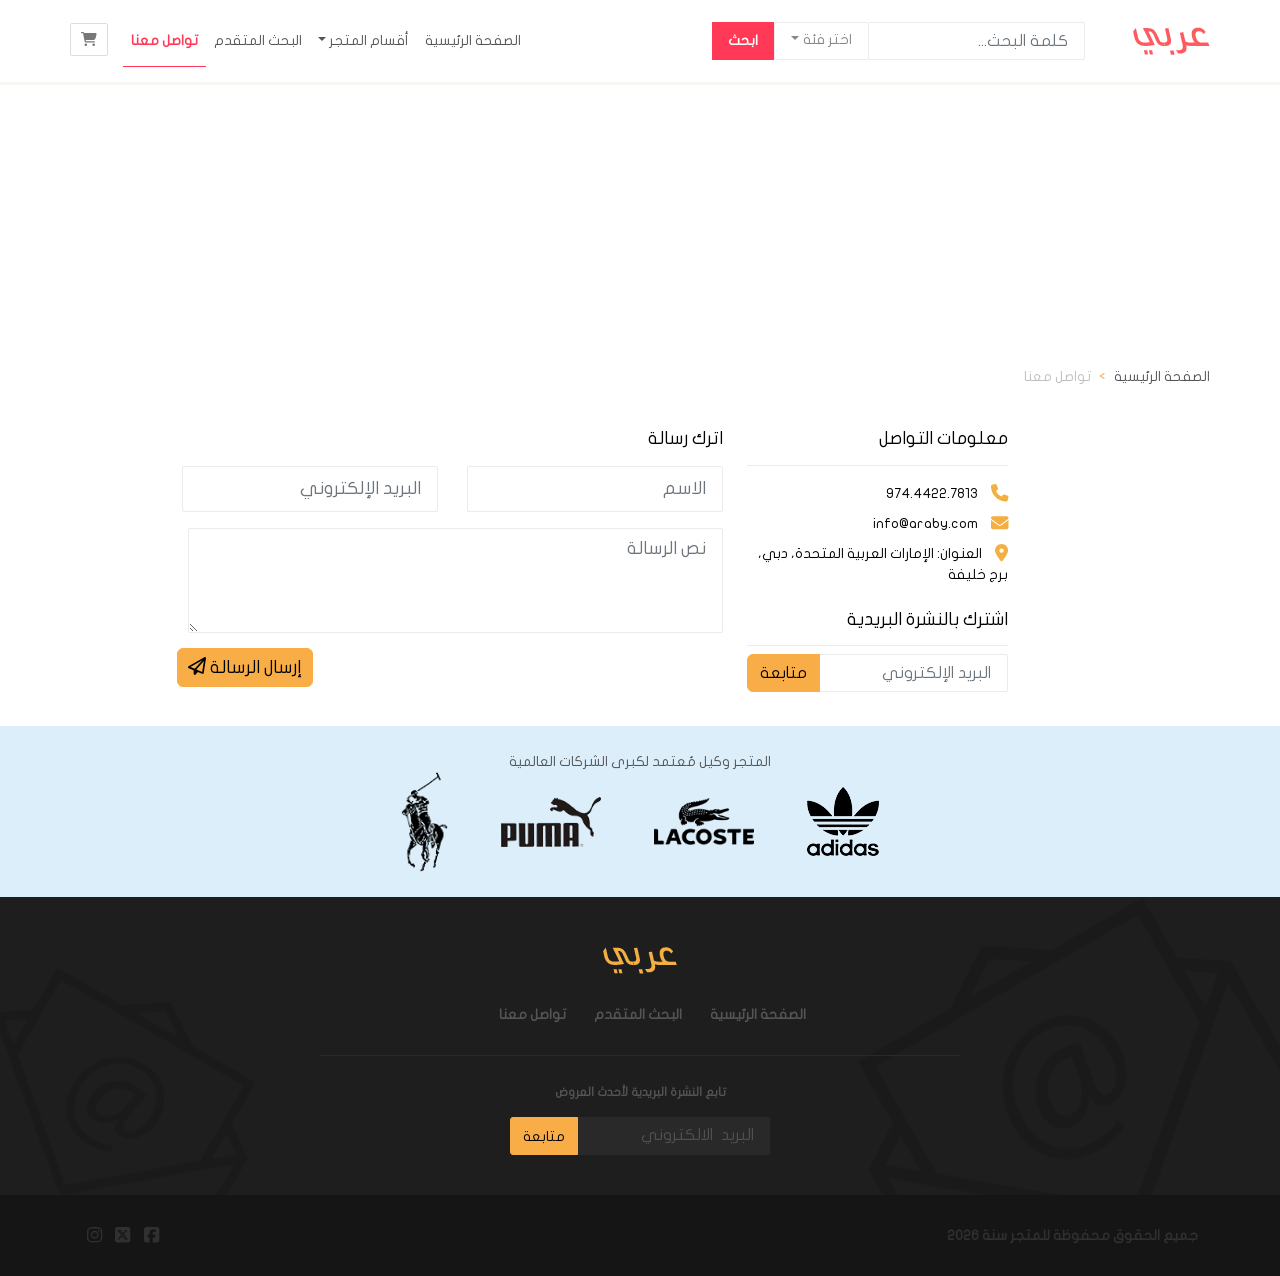
<file: contact.html>
<!DOCTYPE html> <html lang="ar" dir="rtl"> <head> <meta charset="UTF-8"/> <meta http-equiv="X-UA-Compatible" content="IE=edge"/> <meta name="viewport" content="width=device-width,initial-scale=1"/> <title>متجر عربي</title> <script defer src="main.js"></script><link href="css/style.css" rel="stylesheet"></head> <body> <div class="container-fluid"> <div class="row"> <nav class="navbar navbar-expand-lg custom-navbar"> <div class="container px-0"> <div class="navbar-header"> <button class="navbar-toggler btn btn-icon" type="button" data-bs-toggle="collapse" data-bs-target="#navbarCollapse" aria-controls="navbarCollapse" aria-expanded="false" aria-label="Toggle navigation"> <i class="fa-solid fa-bars fa-xl"></i> </button> <a href="./checkout.html" class="btn-icon btn d-lg-none"> <i class="fa-solid fa-cart-shopping"></i> </a> <a href="#" class="me-5"> <img src="./images/logo.png" alt="متجر عربي"/> </a> </div> <form action="" class="d-flex inline-form"> <input type="search" class="form-control custom-form-control" placeholder="كلمة البحث..."/> <div class="dropdown"> <a href="" class="nav-link dropdown-toggle custom-btn categories" role="button" data-bs-toggle="dropdown" aria-expanded="false">اختر فئة</a> <ul class="dropdown-menu custom-dropdown-menu"> <li> <div class="checkbox ms-2"> <label for=""> <input type="checkbox" name="search-category" value="women"/> نسائي </label> </div> </li> <li> <div class="checkbox ms-2"> <label for=""> <input type="checkbox" name="search-category" value="kids"/> أطفال </label> </div> </li> <li> <div class="checkbox ms-2"> <label for=""> <input type="checkbox" name="search-category" value="men"/> رجالي </label> </div> </li> </ul> </div> <button type="submit" class="btn search-btn">ابحث</button> </form> <div class="collapse navbar-collapse" id="navbarCollapse"> <ul class="navbar-nav ms-auto"> <li class="nav-item"> <a href="./index.html" class="nav-link">الصفحة الرئيسية</a> </li> <li class="nav-item dropdown"> <a href="#" class="nav-link dropdown-toggle" id="navbarDropdown2" role="button" data-bs-toggle="dropdown" aria-expanded="false">أقسام المتجر</a> <ul class="dropdown-menu custom-dropdown-menu"> <li><a href="#" class="dropdown-item">رجالي</a></li> <li><a href="#" class="dropdown-item">نسائي</a></li> <li><a href="#" class="dropdown-item">أطفال</a></li> </ul> </li> <li class="nav-item"> <a href="./search.html" class="nav-link" aria-current="page"> البحث المتقدم </a> </li> <li class="nav-item active"> <a href="./contact.html" class="nav-link" aria-current="page">تواصل معنا</a> </li> <li class="mt-2"> <a href="./checkout.html" id="btn-shopping-cart" class="btn-icon btn d-none d-lg-block" title="عربة الشراء" data-bs-toggle="tooltip" data-bs-placement="bottom"> <i class="fa-solid fa-cart-shopping"></i> </a> </li> </ul> </div> </div> </nav> </div> <div class="row"> <div id="map"> <iframe src="https://www.google.com/maps/embed?pb=!1m18!1m12!1m3!1d3610.1828591189865!2d55.274284085515625!3d25.197055137890786!2m3!1f0!2f0!3f0!3m2!1i1024!2i768!4f13.1!3m3!1m2!1s0x3e5f434409a6abc5%3A0x33acfe7a9a726c38!2z2KjYsdisINiu2YTZitmB2Kkg2KfZhNil2YXYp9ix2KfYqiDYp9mE2LnYsdio2YrYqSDYp9mE2YXYqtit2K_YqQ!5e0!3m2!1sar!2s!4v1593965284754!5m2!1sar!2s" width="100%" height="250" frameborder="0" style="border:0" allowfullscreen="" aria-hidden="false" tabindex="0"></iframe> </div> </div> <div class="container"> <div class="row" area-label="breadcrumb" style="--bs-breadcrumb-divider:'>'"> <ol class="breadcrumb custom-breadcrumb"> <li class="breadcrumb-item"> <a href=".">الصفحة الرئيسية</a> </li> <li class="breadcrumb-item active">تواصل معنا</li> </ol> </div> <div id="contact-options" class="row mb-4"> <div class="col-lg-3 offset-lg-2"> <h4 class="heading-with-border-bottom">معلومات التواصل</h4> <div id="contact-info" class="mb-4"> <div> <i class="fas fa-phone fa-lg"></i> 974.4422.7813 </div> <div> <i class="fas fa-envelope fa-lg"></i> info@araby.com </div> <div> <i class="fas fa-map-marker-alt fa-lg"></i> العنوان: الإمارات العربية المتحدة، دبي، برج خليفة </div> </div> <h4 class="heading-with-border-bottom">اشترك بالنشرة البريدية</h4> <form id="form-subscription"> <div class="input-group"> <input type="email" class="form-control custom-form-control" placeholder="البريد الإلكتروني" name="email" required/> <button class="btn custom-btn-warning" type="submit"> متابعة </button> </div> </form> </div> <div class="col-lg-6"> <h4 class="pb-2 pt-3 pt-lg-0">اترك رسالة</h4> <form> <div class="row"> <div class="col-md-6"> <input class="form-control custom-input-details custom-form-control" name="name" type="text" placeholder="الاسم" required/> </div> <div class="col-md-6"> <input class="form-control custom-input-details custom-form-control" name="email" type="email" placeholder="البريد الإلكتروني" required/> </div> </div> <div class="mt-3"> <textarea class="form-control custom-input-details custom-form-control" name="message" placeholder="نص الرسالة" required></textarea> </div> <div class="d-flex justify-content-end"> <button type="submit" class="btn custom-btn-warning custom-btn-with-icon"> <span> إرسال الرسالة <i class="far fa-paper-plane"></i> </span> </button> </div> </form> </div> </div> </div> <footer class="row"> <div id="brand-logos" class="text-center"> <span>المتجر وكيل مُعتمد لكبرى الشركات العالمية</span> <div class="img-container"> <img src="./images/adidas.png" alt="adidas"/> <img src="./images/lacoste.png" alt="lacoste"/> <img src="./images/puma.png" alt="puma"/> <img src="./images/polo.png" alt="polo"/> </div> </div> <div id="footer-nav" class="text-center"> <div class="footer-logo"> <a href="./"> <img src="./images/logo_footer.png" alt="logo"/> </a> </div> <div class="footer-nav-links d-none d-md-block"> <a href="./index.html">الصفحة الرئيسية</a> <a href="./search.html">البحث المتقدم</a> <a href="./contact.html">تواصل معنا</a> </div> <div class="newsletter col-md-6 offset-md-3 d-flex align-items-center justify-content-center"> <form> <label for="footer-input">تابع النشرة البريدية لأحدث العروض</label> <br/> <div class="input-group"> <input type="email" name="email" id="footer-input" class="form-control custom-form-control" placeholder="البريد  الالكتروني"/> <button type="submit" class="btn custom-btn-warning"> متابعة </button> </div> </form> </div> </div> <div id="footer-copyright-social"> <div class="container"> <div class="clearfix"> <div id="copyright" class="float-start"></div> <div id="social-icons" class="float-end"> <a href="https://www.facebook.com"> <i class="fa-brands fa-square-facebook fa-lg"></i> </a> <a href="https://www.x.com"> <i class="fa-brands fa-square-x-twitter fa-lg"></i> </a> <a href="https://www.instagram.com"> <i class="fa-brands fa-instagram fa-lg"></i> </a> </div> </div> </div> </div> </footer> </div> </body> </html>
</file>
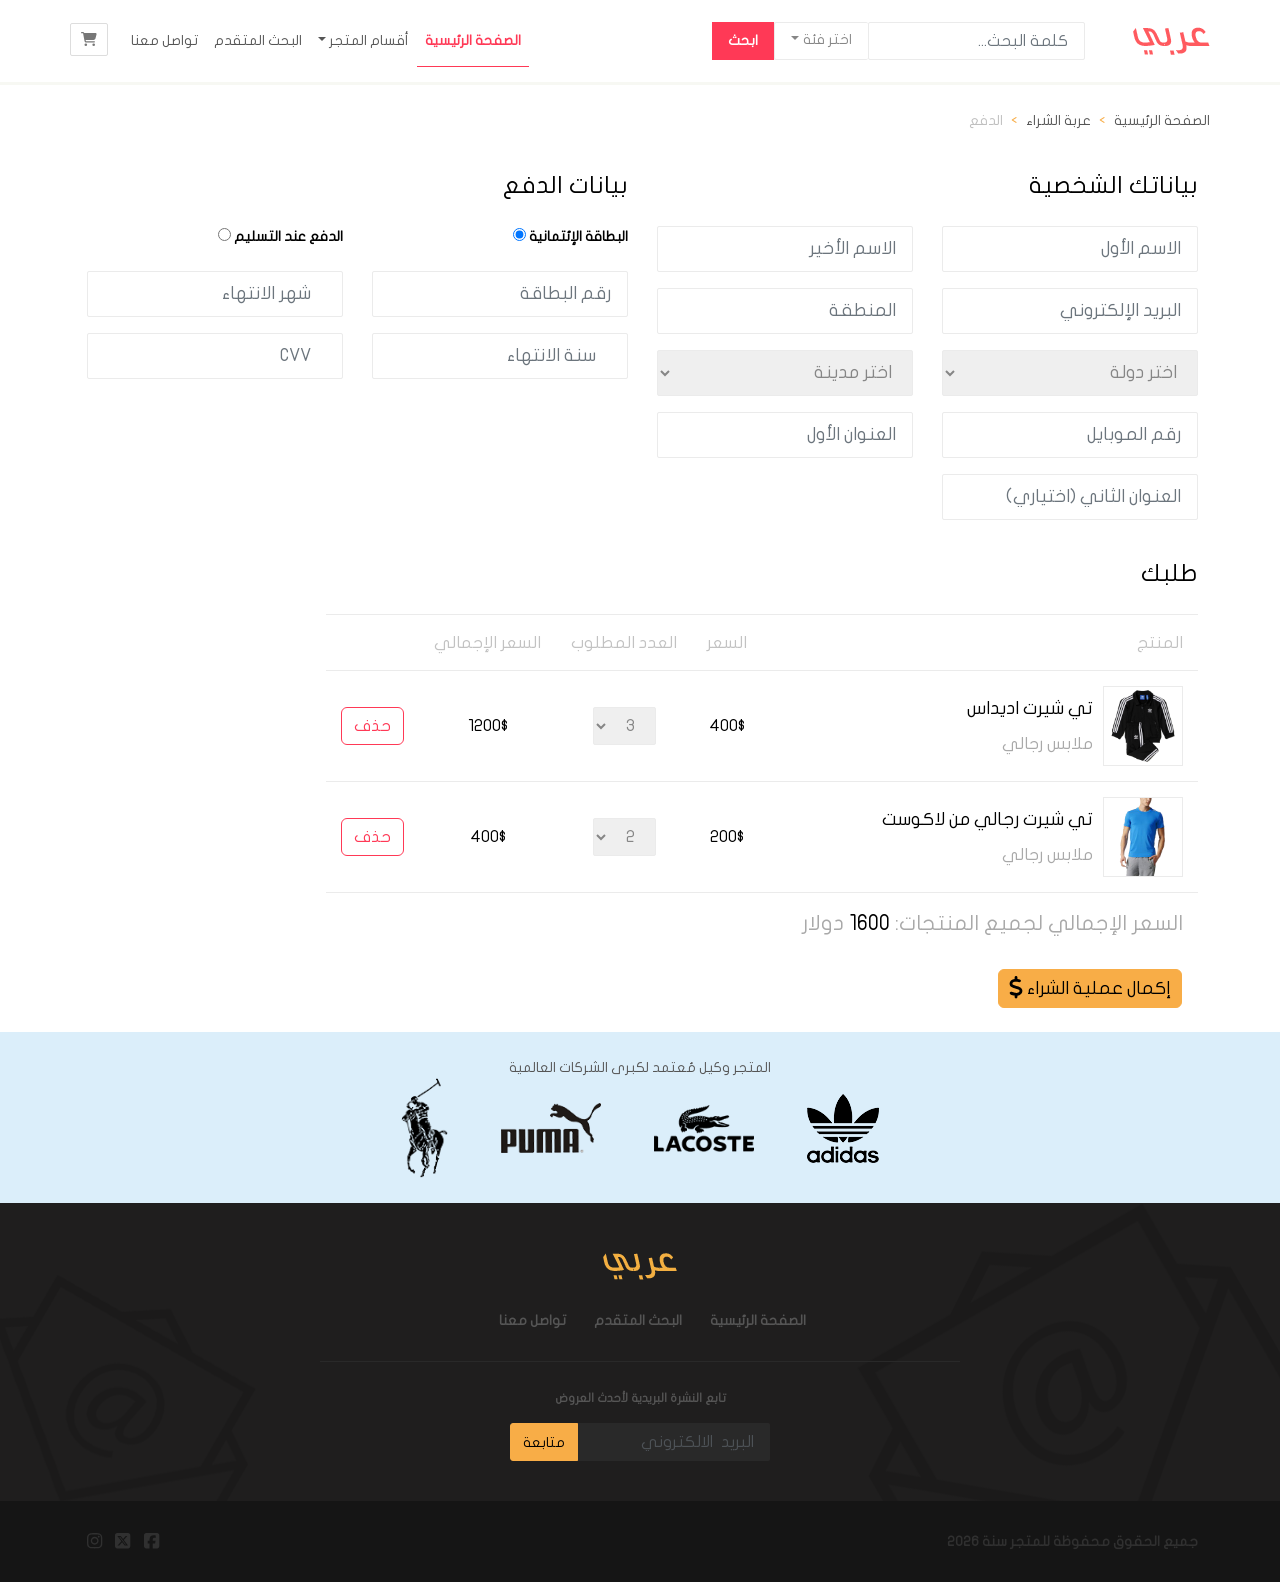
<file: payment.html>
<!DOCTYPE html> <html lang="ar" dir="rtl"> <head> <meta charset="UTF-8"/> <meta name="viewport" content="width=device-width,initial-scale=1"/> <title>متجر عربي | صفحة الدفع</title> <script defer src="main.js"></script><link href="css/style.css" rel="stylesheet"></head> <body> <div class="container-fluid"> <div class="row"> <nav class="navbar navbar-expand-lg custom-navbar"> <div class="container px-0"> <div class="navbar-header"> <button class="navbar-toggler btn btn-icon" type="button" data-bs-toggle="collapse" data-bs-target="#navbarCollapse" aria-controls="navbarCollapse" aria-expanded="false" aria-label="Toggle navigation"> <i class="fa-solid fa-bars fa-xl"></i> </button> <a href="./checkout.html" class="btn-icon btn d-lg-none"> <i class="fa-solid fa-cart-shopping"></i> </a> <a href="#" class="me-5"> <img src="./images/logo.png" alt="متجر عربي"/> </a> </div> <form action="" class="d-flex inline-form"> <input type="search" class="form-control custom-form-control" placeholder="كلمة البحث..."/> <div class="dropdown"> <a href="" class="nav-link dropdown-toggle custom-btn categories" role="button" data-bs-toggle="dropdown" aria-expanded="false">اختر فئة</a> <ul class="dropdown-menu custom-dropdown-menu"> <li> <div class="checkbox ms-2"> <label for=""> <input type="checkbox" name="search-category" value="women"/> نسائي </label> </div> </li> <li> <div class="checkbox ms-2"> <label for=""> <input type="checkbox" name="search-category" value="kids"/> أطفال </label> </div> </li> <li> <div class="checkbox ms-2"> <label for=""> <input type="checkbox" name="search-category" value="men"/> رجالي </label> </div> </li> </ul> </div> <button type="submit" class="btn search-btn">ابحث</button> </form> <div class="collapse navbar-collapse" id="navbarCollapse"> <ul class="navbar-nav ms-auto"> <li class="nav-item active"> <a href="#" class="nav-link" aria-current="page">الصفحة الرئيسية</a> </li> <li class="nav-item dropdown"> <a href="#" class="nav-link dropdown-toggle" id="navbarDropdown2" role="button" data-bs-toggle="dropdown" aria-expanded="false">أقسام المتجر</a> <ul class="dropdown-menu custom-dropdown-menu"> <li><a href="#" class="dropdown-item">رجالي</a></li> <li><a href="#" class="dropdown-item">نسائي</a></li> <li><a href="#" class="dropdown-item">أطفال</a></li> </ul> </li> <li class="nav-item"> <a href="./search.html" class="nav-link"> البحث المتقدم </a> </li> <li class="nav-item"> <a href="./contact.html" class="nav-link">تواصل معنا</a> </li> <li class="mt-2"> <a href="./checkout.html" id="btn-shopping-cart" class="btn-icon btn d-none d-lg-block" title="عربة الشراء" data-bs-toggle="tooltip" data-bs-placement="bottom"> <i class="fa-solid fa-cart-shopping"></i> </a> </li> </ul> </div> </div> </nav> </div> <div class="container"> <div class="row" aria-label="breadcrumb" style="--bs-breadcrumb-divider:'>'"> <ol class="breadcrumb custom-breadcrumb"> <li class="breadcrumb-item"> <a href="./index.html">الصفحة الرئيسية</a> </li> <li class="breadcrumb-item"> <a href="./checkout.html">عربة الشراء</a> </li> <li class="breadcrumb-item active">الدفع</li> </ol> </div> <form id="form-checkout"> <div class="row"> <div class="col-lg-6"> <h3 class="heading">بياناتك الشخصية</h3> <div class="row"> <div class="col-md-6 mb-3"> <input type="text" class="form-control custom-form-control custom-input-details" placeholder="الاسم الأول" name="first_name" required/> </div> <div class="col-md-6 mb-3"> <input type="text" class="form-control custom-form-control custom-input-details" placeholder="الاسم الأخير" name="last_name" required/> </div> <div class="col-md-6 mb-3"> <input type="email" class="form-control custom-form-control custom-input-details" placeholder="البريد الإلكتروني" name="email" required/> </div> <div class="col-md-6 mb-3"> <input type="text" class="form-control custom-form-control custom-input-details" placeholder="المنطقة" name="area" required/> </div> <div class="col-md-6 mb-3"> <select name="country" class="custom-form-control custom-input-details" required> <option disabled="disabled" selected="selected" value="">اختر دولة</option> <option value="sa">السعودية</option> <option value="eg">مصر</option> <option value="jo">الأردن</option> <option value="sy">سوريا</option> </select> </div> <div class="col-md-6 mb-3"> <select name="city" id="paymentcities" class="custom-form-control custom-input-details" required> <option disabled="disabled" selected="selected" value="">اختر مدينة</option> </select> </div> <div class="col-md-6 mb-3"> <input type="text" class="form-control custom-form-control custom-input-details" placeholder="رقم الموبايل" name="phone" required/> </div> <div class="col-md-6 mb-3"> <input type="text" class="form-control custom-form-control custom-input-details" placeholder="العنوان الأول" name="address" required/> </div> <div class="col-md-6 mb-3"> <input type="text" class="form-control custom-form-control custom-input-details" placeholder="العنوان الثاني (اختياري)" name="address2" required/> </div> </div> </div> <div class="col-lg-6"> <h3 class="heading">بيانات الدفع</h3> <div class="row mb-4"> <div class="col-md-6"> <label class="fw-bold"> البطاقة الإئتمانية <input type="radio" name="payment-method" value="credit_card" checked="checked"/> </label> </div> <div class="col-md-6"> <label class="fw-bold"> الدفع عند التسليم <input type="radio" name="payment-method" value="on_delivery"/> </label> </div> </div> <div class="row" id="credit_card_info"> <div class="col-md-6 mb-3"> <input type="text" class="form-control custom-form-control custom-input-details" name="credit_card_number" placeholder="رقم البطاقة" required/> </div> <div class="col-md-6 mb-3"> <input type="number" class="form-control custom-form-control custom-input-details" name="credit_card_expiration_month" placeholder="شهر الانتهاء" min="1" max="12" required/> </div> <div class="col-md-6 mb-3"> <input type="number" class="form-control custom-form-control custom-input-details" name="credit_card_expiration_year" placeholder="سنة الانتهاء" min="2020" max="2030" required/> </div> <div class="col-md-6 mb-3"> <input type="number" class="form-control custom-form-control custom-input-details" name="credit_card_cvv" placeholder="CVV" required/> </div> </div> </div> </div> <div class="mt-4"> <h2 class="heading">طلبك</h2> <table class="custom-table"> <thead> <tr> <th>المنتج</th> <th>السعر</th> <th>العدد المطلوب</th> <th class="hide-on-small">السعر الإجمالي</th> <th></th> </tr> </thead> <tbody> <tr data-product-info data-product-price="400"> <td> <div class="custom-media d-flex"> <img src="./images/adidas_3.png" alt="adidas" class="d-none d-md-block"/> <div> <h4>تي شيرت اديداس</h4> <div class="custom-text-muted">ملابس رجالي</div> </div> </div> </td> <td>400$</td> <td> <select name="product1" class="custom-form-control qunatity" data-product-quantity> <option value="1">1</option> <option value="2">2</option> <option value="3" selected="selected">3</option> </select> </td> <td class="total-price-for-product hide-on-small">1200$</td> <td> <button class="btn custom-btn-outline-danger" data-remove-from-card> <i class="fa-regular fa-trash-can d-block d-md-none"></i> <span class="d-none d-md-block">حذف</span> </button> </td> </tr> <tr data-product-info data-product-price="200"> <td> <div class="custom-media d-flex"> <img src="./images/adidas_1.png" alt="adidas" class="d-none d-md-block"/> <div> <h4>تي شيرت رجالي من لاكوست</h4> <div class="custom-text-muted">ملابس رجالي</div> </div> </div> </td> <td>200$</td> <td> <select name="product1" class="custom-form-control qunatity" data-product-quantity> <option value="1">1</option> <option value="2" selected="selected">2</option> <option value="3">3</option> </select> </td> <td class="total-price-for-product hide-on-small">400$</td> <td> <button class="btn custom-btn-outline-danger" data-remove-from-card> <i class="fa-regular fa-trash-can d-block d-md-none"></i> <span class="d-none d-md-block">حذف</span> </button> </td> </tr> </tbody> <tfoot> <tr> <td colspan="5" class="total-price custom-text-muted"> <span>السعر الإجمالي لجميع المنتجات:</span> <span id="total-price-for-all-product">1600</span> <span>دولار</span> </td> </tr> </tfoot> </table> <button type="submit" class="btn custom-btn-warning custom-btn-with-icon ms-3 mb-4"> <span>إكمال عملية الشراء</span> <i class="fa-solid fa-dollar-sign fa-lg"></i> </button> </div> </form> </div> <footer class="row"> <div id="brand-logos" class="text-center"> <span>المتجر وكيل مُعتمد لكبرى الشركات العالمية</span> <div class="img-container"> <img src="./images/adidas.png" alt="adidas"/> <img src="./images/lacoste.png" alt="lacoste"/> <img src="./images/puma.png" alt="puma"/> <img src="./images/polo.png" alt="polo"/> </div> </div> <div id="footer-nav" class="text-center"> <div class="footer-logo"> <a href="./"> <img src="./images/logo_footer.png" alt="logo"/> </a> </div> <div class="footer-nav-links d-none d-md-block"> <a href="./index.html">الصفحة الرئيسية</a> <a href="search.html">البحث المتقدم</a> <a href="contact.html">تواصل معنا</a> </div> <div class="newsletter col-md-6 offset-md-3 d-flex align-items-center justify-content-center"> <form> <label for="footer-input">تابع النشرة البريدية لأحدث العروض</label> <br/> <div class="input-group"> <input type="email" name="email" id="footer-input" class="form-control custom-form-control" placeholder="البريد  الالكتروني"/> <button type="submit" class="btn custom-btn-warning"> متابعة </button> </div> </form> </div> </div> <div id="footer-copyright-social"> <div class="container"> <div class="clearfix"> <div id="copyright" class="float-start"></div> <div id="social-icons" class="float-end"> <a href="https://www.facebook.com"> <i class="fa-brands fa-square-facebook fa-lg"></i> </a> <a href="https://www.x.com"> <i class="fa-brands fa-square-x-twitter fa-lg"></i> </a> <a href="https://www.instagram.com"> <i class="fa-brands fa-instagram fa-lg"></i> </a> </div> </div> </div> </div> </footer> </div> <script src="5f96ce03df80713e914f.js"></script> </body> </html>
</file>
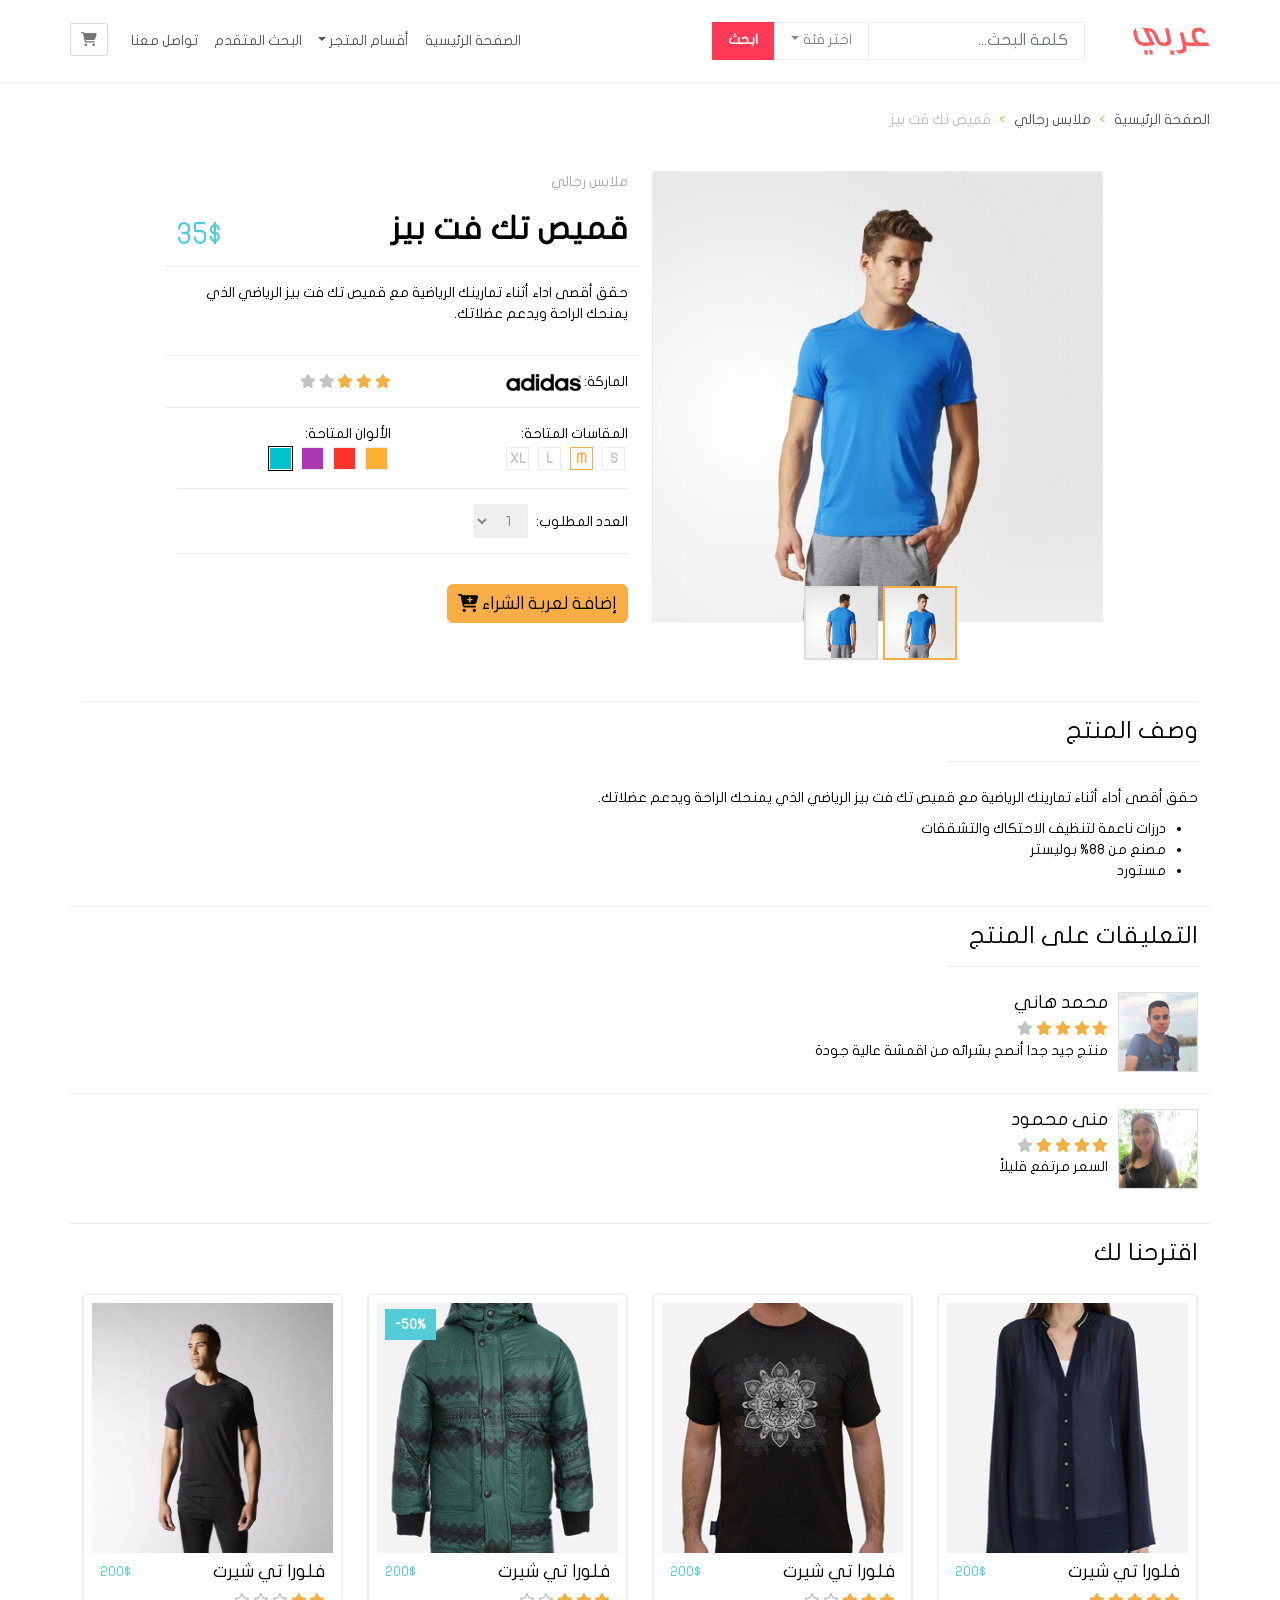
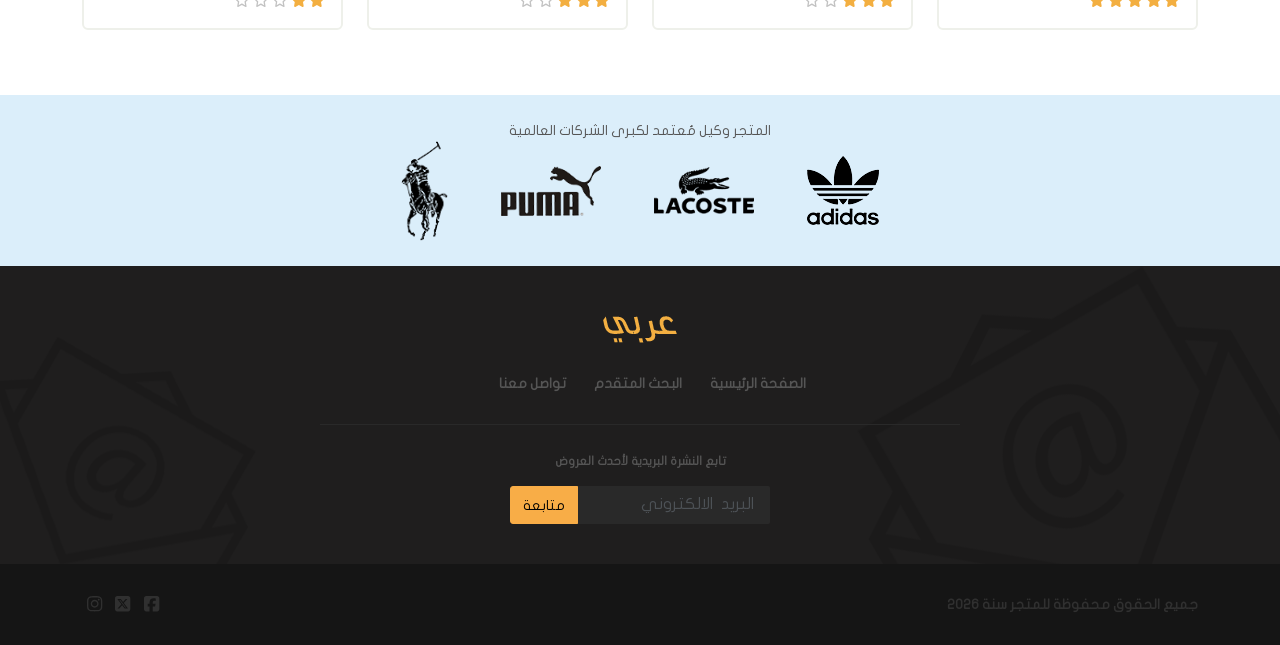
<file: product.html>
<!DOCTYPE html> <html lang="ar" dir="rtl"> <head> <meta charset="UTF-8"/> <meta name="viewport" content="width=device-width,initial-scale=1"/> <title>متجر عربي | قميص تك فت بيز</title> <script defer src="main.js"></script><link href="css/style.css" rel="stylesheet"></head> <body> <div class="container-fluid"> <div class="row"> <nav class="navbar navbar-expand-lg custom-navbar"> <div class="container px-0"> <div class="navbar-header"> <button class="navbar-toggler btn btn-icon" type="button" data-bs-toggle="collapse" data-bs-target="#navbarCollapse" aria-controls="navbarCollapse" aria-expanded="false" aria-label="Toggle navigation"> <i class="fa-solid fa-bars fa-xl"></i> </button> <a href="./checkout.html" class="btn-icon btn d-lg-none"> <i class="fa-solid fa-cart-shopping"></i> </a> <a href="#" class="me-5"> <img src="./images/logo.png" alt="متجر عربي"/> </a> </div> <form action="" class="d-flex inline-form"> <input type="search" class="form-control custom-form-control" placeholder="كلمة البحث..."/> <div class="dropdown"> <a href="" class="nav-link dropdown-toggle custom-btn categories" role="button" data-bs-toggle="dropdown" aria-expanded="false">اختر فئة</a> <ul class="dropdown-menu custom-dropdown-menu"> <li> <div class="checkbox ms-2"> <label for=""> <input type="checkbox" name="search-category" value="women"/> نسائي </label> </div> </li> <li> <div class="checkbox ms-2"> <label for=""> <input type="checkbox" name="search-category" value="kids"/> أطفال </label> </div> </li> <li> <div class="checkbox ms-2"> <label for=""> <input type="checkbox" name="search-category" value="men"/> رجالي </label> </div> </li> </ul> </div> <button type="submit" class="btn search-btn">ابحث</button> </form> <div class="collapse navbar-collapse" id="navbarCollapse"> <ul class="navbar-nav ms-auto"> <li class="nav-item"> <a href="index.html" class="nav-link">الصفحة الرئيسية</a> </li> <li class="nav-item dropdown"> <a href="#" class="nav-link dropdown-toggle" id="navbarDropdown2" role="button" data-bs-toggle="dropdown" aria-expanded="false">أقسام المتجر</a> <ul class="dropdown-menu custom-dropdown-menu"> <li><a href="#" class="dropdown-item">رجالي</a></li> <li><a href="#" class="dropdown-item">نسائي</a></li> <li><a href="#" class="dropdown-item">أطفال</a></li> </ul> </li> <li class="nav-item"> <a href="./search.html" class="nav-link"> البحث المتقدم </a> </li> <li class="nav-item"> <a href="./contact.html" class="nav-link">تواصل معنا</a> </li> <li class="mt-2"> <a href="./checkout.html" id="btn-shopping-cart" class="btn-icon btn d-none d-lg-block" title="عربة الشراء" data-bs-toggle="tooltip" data-bs-placement="bottom"> <i class="fa-solid fa-cart-shopping"></i> </a> </li> </ul> </div> </div> </nav> </div> <div class="container"> <div class="row" aria-label="breadcrumb" style="--bs-breadcrumb-divider:'>'"> <ol class="breadcrumb custom-breadcrumb"> <li class="breadcrumb-item"> <a href="./index.html">الصفحة الرئيسية</a> </li> <li class="breadcrumb-item"> <a href="#">ملابس رجالي</a> </li> <li class="breadcrumb-item active">قميص تك فت بيز</li> </ol> </div> </div> <div class="container borders-between"> <div class="row mb-5"> <div class="col-lg-5 col-md-9 offset-md-2 offset-lg-1 product-images"> <div id="carousel-product-images" class="carousel slide" data-bs-ride="carousel"> <div class="carousel-inner"> <div class="carousel-item active"> <img src="./images/product_1.jpg" alt="product"/> </div> <div class="carousel-item"> <img src="./images/product_2.jpg" alt="product"/> </div> </div> <div class="carousel-indicators custom-carousel-indicators"> <img src="./images/product_1.jpg" alt="product" class="custom-carousel-indicators-primary active" data-bs-target="#carousel-product-images" data-bs-slide-to="0"/> <img src="./images/product_2.jpg" alt="product" class="custom-carousel-indicators-primary" data-bs-target="#carousel-product-images" data-bs-slide-to="1"/> </div> </div> </div> <div class="col-lg-5"> <form action="" id="form-product-selection" class="borders-between"> <div class="row"> <div class="product-category">ملابس رجالي</div> <div class="clearfix"> <h2 class="float-start">قميص تك فت بيز</h2> <div class="float-end price large">35$</div> </div> </div> <div class="row"> <p class="product-description"> حقق أقصى اداء أثناء تمارينك الرياضية مع قميص تك فت بيز الرياضي الذي يمنحك الراحة ويدعم عضلاتك. </p> </div> <div class="row brand-and-rating"> <div class="col-6"> <div class="brand"> الماركة: <img src="./images/adidas_small.png" alt="adidas"/> </div> </div> <div class="col-6"> <div class="rating"> <i class="fa-solid fa-star active"></i> <i class="fa-solid fa-star active"></i> <i class="fa-solid fa-star active"></i> <i class="fa-solid fa-star"></i> <i class="fa-solid fa-star"></i> </div> </div> </div> <div class="row size-and-color"> <div class="col-md-6"> المقاسات المتاحة: <br/> <div class="product-option size-option"> <label> S <input type="radio" name="size" value="sm"/> </label> </div> <div class="product-option size-option active"> <label> M <input type="radio" name="size" value="m" checked="checked"/> </label> </div> <div class="product-option size-option"> <label> L <input type="radio" name="size" value="l"/> </label> </div> <div class="product-option size-option"> <label> XL <input type="radio" name="size" value="xl"/> </label> </div> </div> <div class="col-md-6"> الألوان المتاحة: <br/> <div class="product-option color-option" style="background-color:#ffaf32"> <label>&nbsp; <input type="radio" name="color" value="orange"/> </label> </div> <div class="product-option color-option" style="background-color:#ff322c"> <label>&nbsp; <input type="radio" name="color" value="red"/> </label> </div> <div class="product-option color-option" style="background-color:#ac38b6"> <label>&nbsp; <input type="radio" name="color" value="purple"/> </label> </div> <div class="product-option color-option active" style="background-color:#00c1ce"> <label>&nbsp; <input type="radio" name="color" value="blue" checked="checked"/> </label> </div> </div> </div> <div class="product-quantity"> <div> العدد المطلوب: <select name="quantity" class="custom-form-control"> <option value="1">1</option> <option value="2">2</option> <option value="3">3</option> </select> </div> </div> <div> <button type="submit" class="btn custom-btn-warning custom-btn-with-icon"> <span> إضافة لعربة الشراء </span> <i class="fa-solid fa-cart-plus"></i> </button> </div> </form> </div> </div> <div class="more-description"> <h3 class="heading heading-with-border-bottom heading-inline"> وصف المنتج </h3> <p> حقق أقصى أداء أثناء تمارينك الرياضية مع قميص تك فت بيز الرياضي الذي يمنحك الراحة ويدعم عضلاتك. </p> <ul> <li>درزات ناعمة لتنظيف الاحتكاك والتشققات</li> <li>مصنع من 88% بوليستر</li> <li>مستورد</li> </ul> </div> <div class="row"> <div class="comments borders-between"> <h3 class="heading heading-with-border-bottom heading-inline"> التعليقات على المنتج </h3> <div class="row"> <div class="comment d-flex mb-3"> <img src="./images/reviewer_1.jpg" alt="reviewer_1"/> <div> <h4>محمد هاني</h4> <div class="rating"> <i class="fa-solid fa-star active"></i> <i class="fa-solid fa-star active"></i> <i class="fa-solid fa-star active"></i> <i class="fa-solid fa-star active"></i> <i class="fa-solid fa-star"></i> </div> <p>منتج جيد جدا أنصح بشرائه من اقمشة عالية جودة</p> </div> </div> </div> <div class="row"> <div class="comment d-flex"> <img src="./images/reviewer_2.jpg" alt="reviewer_2"/> <div> <h4>منى محمود</h4> <div class="rating"> <i class="fa-solid fa-star active"></i> <i class="fa-solid fa-star active"></i> <i class="fa-solid fa-star active"></i> <i class="fa-solid fa-star active"></i> <i class="fa-solid fa-star"></i> </div> <p>السعر مرتفع قليلاً</p> </div> </div> </div> </div> </div> <div class="row suggestions"> <h3 class="heading">اقترحنا لك</h3> <div class="col-lg-3 col-md-4"> <div class="card custom-thumbnail"> <div class="overlay"> <button class="btn add-to-cart-btn"> إضافة الى العربة <i class="fa-solid fa-cart-plus"></i> </button> </div> <img src="./images/most_sold_1.jpg" alt="فلورا تي شيرت"/> <div class="card-body p-2"> <div class="clearfix"> <h4 class="float-start">فلورا تي شيرت</h4> <div class="price float-end">200$</div> </div> <div class="rating"> <i class="fa-solid fa-star active"></i> <i class="fa-solid fa-star active"></i> <i class="fa-solid fa-star active"></i> <i class="fa-solid fa-star active"></i> <i class="fa-solid fa-star active"></i> </div> <button class="btn add-to-cart-btn d-block d-lg-none mx-auto"> إضافة الى العربة <i class="fa-solid fa-cart-plus"></i> </button> </div> </div> </div> <div class="col-lg-3 col-md-4"> <div class="card custom-thumbnail"> <div class="overlay"> <button class="btn add-to-cart-btn"> إضافة الى العربة <i class="fa-solid fa-cart-plus"></i> </button> </div> <img src="./images/most_sold_2.jpg" alt="فلورا تي شيرت"/> <div class="card-body p-2"> <div class="clearfix"> <h4 class="float-start">فلورا تي شيرت</h4> <div class="price float-end">200$</div> </div> <div class="rating"> <i class="fa-solid fa-star active"></i> <i class="fa-solid fa-star active"></i> <i class="fa-solid fa-star active"></i> <i class="fa-regular fa-star"></i> <i class="fa-regular fa-star"></i> </div> <button class="btn add-to-cart-btn d-block d-lg-none mx-auto"> إضافة الى العربة <i class="fa-solid fa-cart-plus"></i> </button> </div> </div> </div> <div class="col-lg-3 col-md-4"> <div class="card custom-thumbnail"> <div class="sale">50%</div> <div class="overlay"> <button class="btn add-to-cart-btn"> إضافة الى العربة <i class="fa-solid fa-cart-plus"></i> </button> </div> <img src="./images/most_sold_3.jpg" alt="فلورا تي شيرت"/> <div class="card-body p-2"> <div class="clearfix"> <h4 class="float-start">فلورا تي شيرت</h4> <div class="price float-end">200$</div> </div> <div class="rating"> <i class="fa-solid fa-star active"></i> <i class="fa-solid fa-star active"></i> <i class="fa-solid fa-star active"></i> <i class="fa-regular fa-star"></i> <i class="fa-regular fa-star"></i> </div> <button class="btn add-to-cart-btn d-block d-lg-none mx-auto"> إضافة الى العربة <i class="fa-solid fa-cart-plus"></i> </button> </div> </div> </div> <div class="col-lg-3 col-md-4 d-none d-lg-block"> <div class="card custom-thumbnail"> <div class="overlay"> <button class="btn add-to-cart-btn"> إضافة الى العربة <i class="fa-solid fa-cart-plus"></i> </button> </div> <img src="./images/adidas_4.jpg" alt="فلورا تي شيرت"/> <div class="card-body p-2"> <div class="clearfix"> <h4 class="float-start">فلورا تي شيرت</h4> <div class="price float-end">200$</div> </div> <div class="rating"> <i class="fa-solid fa-star active"></i> <i class="fa-solid fa-star active"></i> <i class="fa-regular fa-star"></i> <i class="fa-regular fa-star"></i> <i class="fa-regular fa-star"></i> </div> <button class="btn add-to-cart-btn d-block d-lg-none mx-auto"> إضافة الى العربة <i class="fa-solid fa-cart-plus"></i> </button> </div> </div> </div> </div> </div> <footer class="row"> <div id="brand-logos" class="text-center"> <span>المتجر وكيل مُعتمد لكبرى الشركات العالمية</span> <div class="img-container"> <img src="./images/adidas.png" alt="adidas"/> <img src="./images/lacoste.png" alt="lacoste"/> <img src="./images/puma.png" alt="puma"/> <img src="./images/polo.png" alt="polo"/> </div> </div> <div id="footer-nav" class="text-center"> <div class="footer-logo"> <a href="./"> <img src="./images/logo_footer.png" alt="logo"/> </a> </div> <div class="footer-nav-links d-none d-md-block"> <a href="./index.html">الصفحة الرئيسية</a> <a href="./search.html">البحث المتقدم</a> <a href="./contact.html">تواصل معنا</a> </div> <div class="newsletter col-md-6 offset-md-3 d-flex align-items-center justify-content-center"> <form> <label for="footer-input">تابع النشرة البريدية لأحدث العروض</label> <br/> <div class="input-group"> <input type="email" name="email" id="footer-input" class="form-control custom-form-control" placeholder="البريد  الالكتروني"/> <button type="submit" class="btn custom-btn-warning"> متابعة </button> </div> </form> </div> </div> <div id="footer-copyright-social"> <div class="container"> <div class="clearfix"> <div id="copyright" class="float-start"></div> <div id="social-icons" class="float-end"> <a href="https://www.facebook.com"> <i class="fa-brands fa-square-facebook fa-lg"></i> </a> <a href="https://www.x.com"> <i class="fa-brands fa-square-x-twitter fa-lg"></i> </a> <a href="https://www.instagram.com"> <i class="fa-brands fa-instagram fa-lg"></i> </a> </div> </div> </div> </div> </footer> </div> <script src="5f96ce03df80713e914f.js"></script> </body> </html>
</file>
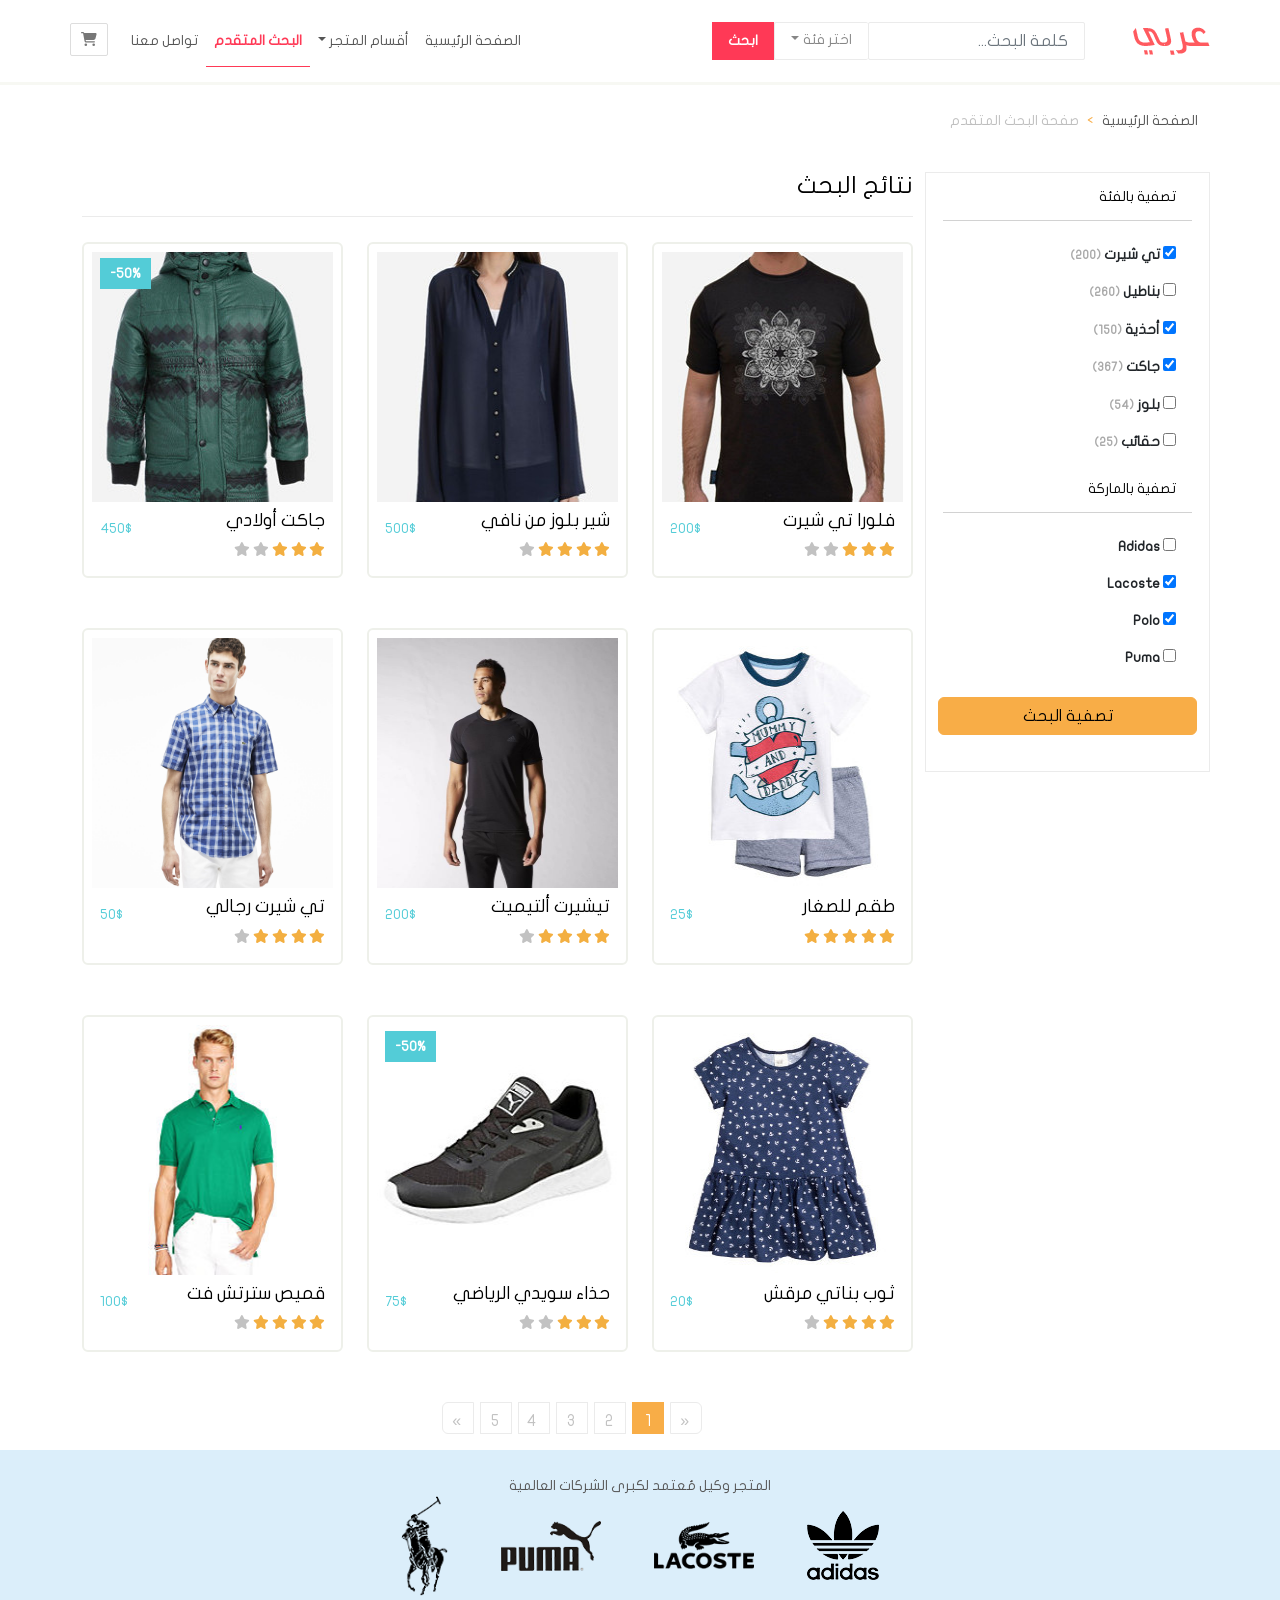
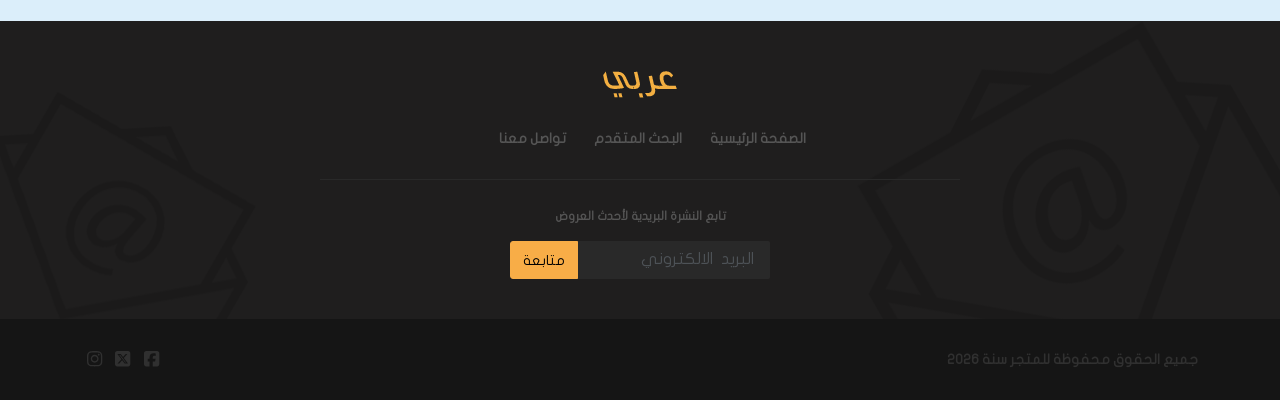
<file: search.html>
<!DOCTYPE html> <html lang="ar" dir="rtl"> <head> <meta charset="UTF-8"/> <meta name="viewport" content="width=device-width,initial-scale=1"/> <title>صفحة البحث المتقدم</title> <script defer src="main.js"></script><link href="css/style.css" rel="stylesheet"></head> <body> <div class="container-fluid"> <div class="row"> <nav class="navbar navbar-expand-lg custom-navbar"> <div class="container px-0"> <div class="navbar-header"> <button class="navbar-toggler btn btn-icon" type="button" data-bs-toggle="collapse" data-bs-target="#navbarCollapse" aria-controls="navbarCollapse" aria-expanded="false" aria-label="Toggle navigation"> <i class="fa-solid fa-bars fa-xl"></i> </button> <a href="./checkout.html" class="btn-icon btn d-lg-none"> <i class="fa-solid fa-cart-shopping"></i> </a> <a href="#" class="me-5"> <img src="./images/logo.png" alt="متجر عربي"/> </a> </div> <form action="" class="d-flex inline-form"> <input type="search" class="form-control custom-form-control" placeholder="كلمة البحث..."/> <div class="dropdown"> <a href="" class="nav-link dropdown-toggle custom-btn categories" role="button" data-bs-toggle="dropdown" aria-expanded="false">اختر فئة</a> <ul class="dropdown-menu custom-dropdown-menu"> <li> <div class="checkbox ms-2"> <label for=""> <input type="checkbox" name="search-category" value="women"/> نسائي </label> </div> </li> <li> <div class="checkbox ms-2"> <label for=""> <input type="checkbox" name="search-category" value="kids"/> أطفال </label> </div> </li> <li> <div class="checkbox ms-2"> <label for=""> <input type="checkbox" name="search-category" value="men"/> رجالي </label> </div> </li> </ul> </div> <button type="submit" class="btn search-btn">ابحث</button> </form> <div class="collapse navbar-collapse" id="navbarCollapse"> <ul class="navbar-nav ms-auto"> <li class="nav-item"> <a href="./index.html" class="nav-link">الصفحة الرئيسية</a> </li> <li class="nav-item dropdown"> <a href="#" class="nav-link dropdown-toggle" id="navbarDropdown2" role="button" data-bs-toggle="dropdown" aria-expanded="false">أقسام المتجر</a> <ul class="dropdown-menu custom-dropdown-menu"> <li><a href="#" class="dropdown-item">رجالي</a></li> <li><a href="#" class="dropdown-item">نسائي</a></li> <li><a href="#" class="dropdown-item">أطفال</a></li> </ul> </li> <li class="nav-item active"> <a href="./search.html" class="nav-link" aria-current="page"> البحث المتقدم </a> </li> <li class="nav-item"> <a href="./contact.html" class="nav-link">تواصل معنا</a> </li> <li class="mt-2"> <a href="./checkout.html" id="btn-shopping-cart" class="btn-icon btn d-none d-lg-block" title="عربة الشراء" data-bs-toggle="tooltip" data-bs-placement="bottom"> <i class="fa-solid fa-cart-shopping"></i> </a> </li> </ul> </div> </div> </nav> </div> <div class="container"> <div class="container"> <div class="row" aria-label="breadcrumb" style="--bs-breadcrumb-divider:'>'"> <ol class="breadcrumb custom-breadcrumb"> <li class="breadcrumb-item"> <a href="./index.html">الصفحة الرئيسية</a> </li> <li class="breadcrumb-item active">صفحة البحث المتقدم</li> </ol> </div> </div> <div class="row"> <form id="form-advanced-search" class="col-lg-3"> <div class="row"> <div class="col-lg-12 offset-lg-0 col-md-4 offset-md-2 col-6"> <div id="search-by-category" class="card panel"> <div class="card-header">تصفية بالفئة</div> <div class="list-group custom-list-group"> <div class="list-group-item"> <input type="checkbox" name="category-tshirt" id="category-tshirt" checked="checked"/> <label for="category-tshirt">تي شيرت</label> <small class="custom-text-muted fw-bold">(200)</small> </div> <div class="list-group-item"> <input type="checkbox" id="category_pants" name="category_pants"/> <label for="category_pants">بناطيل</label> <small class="custom-text-muted fw-bold">(260)</small> </div> <div class="list-group-item"> <input type="checkbox" id="category_shoes" name="category_shoes" checked="checked"/> <label for="category_shoes">أحذية</label> <small class="custom-text-muted fw-bold">(150)</small> </div> <div class="list-group-item"> <input type="checkbox" id="category_jacket" name="category_jacket" checked="checked"/> <label for="category_jacket">جاكت</label> <small class="custom-text-muted fw-bold">(367)</small> </div> <div class="list-group-item"> <input type="checkbox" id="category_blouse" name="category_blouse"/> <label for="category_blouse">بلوز</label> <small class="custom-text-muted fw-bold">(54)</small> </div> <div class="list-group-item"> <input type="checkbox" id="category_bags" name="category_bags"/> <label for="category_bags">حقائب</label> <small class="custom-text-muted fw-bold">(25)</small> </div> </div> </div> </div> <div class="col-lg-12 col-md-4 col-6"> <div class="card panel"> <div class="card-header">تصفية بالماركة</div> <div class="list-group custom-list-group"> <div class="list-group-item"> <input type="checkbox" name="brand-adidas" id="brand-adidas"/> <label for="brand-adidas">Adidas</label> </div> <div class="list-group-item"> <input type="checkbox" name="brand_lacoste" checked="checked"/> <label for="brand_lacoste" class="font-weight-bold"> Lacoste </label> </div> <div class="list-group-item"> <input type="checkbox" name="brand_polo" checked="checked"/> <label for="brand_polo" class="font-weight-bold"> Polo </label> </div> <div class="list-group-item"> <input type="checkbox" name="brand_puma"/> <label for="brand_puma" class="font-weight-bold"> Puma </label> </div> </div> </div> </div> </div> <div> <button type="submit" class="btn custom-btn-warning w-100 my-3"> تصفية البحث </button> </div> </form> <div class="col-lg-9" id="search-results"> <h3 class="heading heading-with-border-bottom">نتائج البحث</h3> <div class="row"> <div class="col-md-4"> <div class="card custom-thumbnail" data-product> <div class="overlay"> <button class="btn add-to-cart-btn" data-add-to-cart> إضافة للعربة <i class="fas fa-cart-plus"></i> </button> </div> <img src="./images/most_sold_2.jpg" alt="فلورا تي شيرت"/> <div class="card-body p-2"> <div class="clearfix"> <h4 class="float-start">فلورا تي شيرت</h4> <div class="price float-end pt-2">200$</div> </div> <div> <div class="rating"> <i class="fas fa-star active"></i> <i class="fas fa-star active"></i> <i class="fas fa-star active"></i> <i class="fas fa-star"></i> <i class="fas fa-star"></i> </div> <button class="btn add-to-cart-btn d-block d-lg-none mx-auto" data-add-to-cart> إضافة للعربة <i class="fas fa-cart-plus"></i> </button> </div> </div> </div> </div> <div class="col-md-4"> <div class="card custom-thumbnail" data-product> <div class="overlay"> <button class="btn add-to-cart-btn" data-add-to-cart> إضافة للعربة <i class="fas fa-cart-plus"></i> </button> </div> <img src="./images/most_sold_1.jpg" alt="شير بلوز من نافي"/> <div class="card-body p-2"> <div class="clearfix"> <h4 class="float-start">شير بلوز من نافي</h4> <div class="price float-end pt-2">500$</div> </div> <div> <div class="rating"> <i class="fas fa-star active"></i> <i class="fas fa-star active"></i> <i class="fas fa-star active"></i> <i class="fas fa-star active"></i> <i class="fas fa-star"></i> </div> <button class="btn add-to-cart-btn d-block d-lg-none mx-auto" data-add-to-cart> إضافة للعربة <i class="fas fa-cart-plus"></i> </button> </div> </div> </div> </div> <div class="col-md-4"> <div class="card custom-thumbnail" data-product> <div class="sale">50%</div> <div class="overlay"> <button class="btn add-to-cart-btn" data-add-to-cart> إضافة للعربة <i class="fas fa-cart-plus"></i> </button> </div> <img src="./images/most_sold_3.jpg" alt="جاكت أولادي"/> <div class="card-body p-2"> <div class="clearfix"> <h4 class="float-start">جاكت أولادي</h4> <div class="price float-end pt-2">450$</div> </div> <div> <div class="rating"> <i class="fas fa-star active"></i> <i class="fas fa-star active"></i> <i class="fas fa-star active"></i> <i class="fas fa-star"></i> <i class="fas fa-star"></i> </div> <button class="btn add-to-cart-btn d-block d-lg-none mx-auto" data-add-to-cart> إضافة للعربة <i class="fas fa-cart-plus"></i> </button> </div> </div> </div> </div> <div class="col-md-4"> <div class="card custom-thumbnail" data-product> <div class="overlay"> <button class="btn add-to-cart-btn" data-add-to-cart> إضافة للعربة <i class="fas fa-cart-plus"></i> </button> </div> <img src="./images/hm_3.jpg" alt="طقم للصغار"/> <div class="card-body p-2"> <div class="clearfix"> <h4 class="float-start">طقم للصغار</h4> <div class="price float-end pt-2">25$</div> </div> <div> <div class="rating"> <i class="fas fa-star active"></i> <i class="fas fa-star active"></i> <i class="fas fa-star active"></i> <i class="fas fa-star active"></i> <i class="fas fa-star active"></i> </div> <button class="btn add-to-cart-btn d-block d-lg-none mx-auto" data-add-to-cart> إضافة للعربة <i class="fas fa-cart-plus"></i> </button> </div> </div> </div> </div> <div class="col-md-4"> <div class="card custom-thumbnail" data-product> <div class="overlay"> <button class="btn add-to-cart-btn" data-add-to-cart> إضافة للعربة <i class="fas fa-cart-plus"></i> </button> </div> <img src="./images/adidas_4.jpg" alt="تيشيرت ألتيميت"/> <div class="card-body p-2"> <div class="clearfix"> <h4 class="float-start">تيشيرت ألتيميت</h4> <div class="price float-end pt-2">200$</div> </div> <div> <div class="rating"> <i class="fas fa-star active"></i> <i class="fas fa-star active"></i> <i class="fas fa-star active"></i> <i class="fas fa-star active"></i> <i class="fas fa-star"></i> </div> <button class="btn add-to-cart-btn d-block d-lg-none mx-auto" data-add-to-cart> إضافة للعربة <i class="fas fa-cart-plus"></i> </button> </div> </div> </div> </div> <div class="col-md-4"> <div class="card custom-thumbnail" data-product> <div class="overlay"> <button class="btn add-to-cart-btn" data-add-to-cart> إضافة للعربة <i class="fas fa-cart-plus"></i> </button> </div> <img src="./images/lacoste_1.jpg" alt="تي شيرت رجالي"/> <div class="card-body p-2"> <div class="clearfix"> <h4 class="float-start">تي شيرت رجالي</h4> <div class="price float-end pt-2">50$</div> </div> <div> <div class="rating"> <i class="fas fa-star active"></i> <i class="fas fa-star active"></i> <i class="fas fa-star active"></i> <i class="fas fa-star active"></i> <i class="fas fa-star"></i> </div> <button class="btn add-to-cart-btn d-block d-lg-none mx-auto" data-add-to-cart> إضافة للعربة <i class="fas fa-cart-plus"></i> </button> </div> </div> </div> </div> <div class="col-md-4"> <div class="card custom-thumbnail" data-product> <div class="overlay"> <button class="btn add-to-cart-btn" data-add-to-cart> إضافة للعربة <i class="fas fa-cart-plus"></i> </button> </div> <img src="./images/hm_2.jpg" alt="ثوب بناتي مرقش"/> <div class="card-body p-2"> <div class="clearfix"> <h4 class="float-start">ثوب بناتي مرقش</h4> <div class="price float-end pt-2">20$</div> </div> <div> <div class="rating"> <i class="fas fa-star active"></i> <i class="fas fa-star active"></i> <i class="fas fa-star active"></i> <i class="fas fa-star active"></i> <i class="fas fa-star"></i> </div> <button class="btn add-to-cart-btn d-block d-lg-none mx-auto" data-add-to-cart> إضافة للعربة <i class="fas fa-cart-plus"></i> </button> </div> </div> </div> </div> <div class="col-md-4"> <div class="card custom-thumbnail" data-product> <div class="sale">50%</div> <div class="overlay"> <button class="btn add-to-cart-btn" data-add-to-cart> إضافة للعربة <i class="fas fa-cart-plus"></i> </button> </div> <img src="./images/puma_1.jpg" alt="حذاء سويدي الرياضي"/> <div class="card-body p-2"> <div class="clearfix"> <h4 class="float-start">حذاء سويدي الرياضي</h4> <div class="price float-end pt-2">75$</div> </div> <div> <div class="rating"> <i class="fas fa-star active"></i> <i class="fas fa-star active"></i> <i class="fas fa-star active"></i> <i class="fas fa-star"></i> <i class="fas fa-star"></i> </div> <button class="btn add-to-cart-btn d-block d-lg-none mx-auto" data-add-to-cart> إضافة للعربة <i class="fas fa-cart-plus"></i> </button> </div> </div> </div> </div> <div class="col-md-4"> <div class="card custom-thumbnail" data-product> <div class="overlay"> <button class="btn add-to-cart-btn" data-add-to-cart> إضافة للعربة <i class="fas fa-cart-plus"></i> </button> </div> <img src="./images/polo_2.jpg" alt="قميص سترتش فت"/> <div class="card-body p-2"> <div class="clearfix"> <h4 class="float-start">قميص سترتش فت</h4> <div class="price float-end pt-2">100$</div> </div> <div> <div class="rating"> <i class="fas fa-star active"></i> <i class="fas fa-star active"></i> <i class="fas fa-star active"></i> <i class="fas fa-star active"></i> <i class="fas fa-star"></i> </div> <button class="btn add-to-cart-btn d-block d-lg-none mx-auto" data-add-to-cart> إضافة للعربة <i class="fas fa-cart-plus"></i> </button> </div> </div> </div> </div> </div> <div class="col-lg-9 offset-lg-3"> <nav aria-label="Page navigation example" class="search-pagination"> <ul class="pagination custom-pagination"> <li class="page-item"> <a class="page-link" href="#" aria-label="Previous"> <span aria-hidden="true">&laquo;</span> </a> </li> <li class="page-item active"> <a class="page-link" href="#">1</a> </li> <li class="page-item"><a class="page-link" href="#">2</a></li> <li class="page-item"><a class="page-link" href="#">3</a></li> <li class="page-item"><a class="page-link" href="#">4</a></li> <li class="page-item"><a class="page-link" href="#">5</a></li> <li class="page-item"> <a class="page-link" href="#" aria-label="Next"> <span aria-hidden="true">&raquo;</span> </a> </li> </ul> </nav> </div> </div> </div> </div> <footer class="row"> <div id="brand-logos" class="text-center"> <span>المتجر وكيل مُعتمد لكبرى الشركات العالمية</span> <div class="img-container"> <img src="./images/adidas.png" alt="adidas"/> <img src="./images/lacoste.png" alt="lacoste"/> <img src="./images/puma.png" alt="puma"/> <img src="./images/polo.png" alt="polo"/> </div> </div> <div id="footer-nav" class="text-center"> <div class="footer-logo"> <a href="./"> <img src="./images/logo_footer.png" alt="logo"/> </a> </div> <div class="footer-nav-links d-none d-md-block"> <a href="./index.html">الصفحة الرئيسية</a> <a href="./search.html">البحث المتقدم</a> <a href="./contact.html">تواصل معنا</a> </div> <div class="newsletter col-md-6 offset-md-3 d-flex align-items-center justify-content-center"> <form> <label for="footer-input">تابع النشرة البريدية لأحدث العروض</label> <br/> <div class="input-group"> <input type="email" name="email" id="footer-input" class="form-control custom-form-control" placeholder="البريد  الالكتروني"/> <button type="submit" class="btn custom-btn-warning"> متابعة </button> </div> </form> </div> </div> <div id="footer-copyright-social"> <div class="container"> <div class="clearfix"> <div id="copyright" class="float-start"></div> <div id="social-icons" class="float-end"> <a href="https://www.facebook.com"> <i class="fa-brands fa-square-facebook fa-lg"></i> </a> <a href="https://www.x.com"> <i class="fa-brands fa-square-x-twitter fa-lg"></i> </a> <a href="https://www.instagram.com"> <i class="fa-brands fa-instagram fa-lg"></i> </a> </div> </div> </div> </div> </footer> </div> <script src="5f96ce03df80713e914f.js"></script> </body> </html>
</file>
